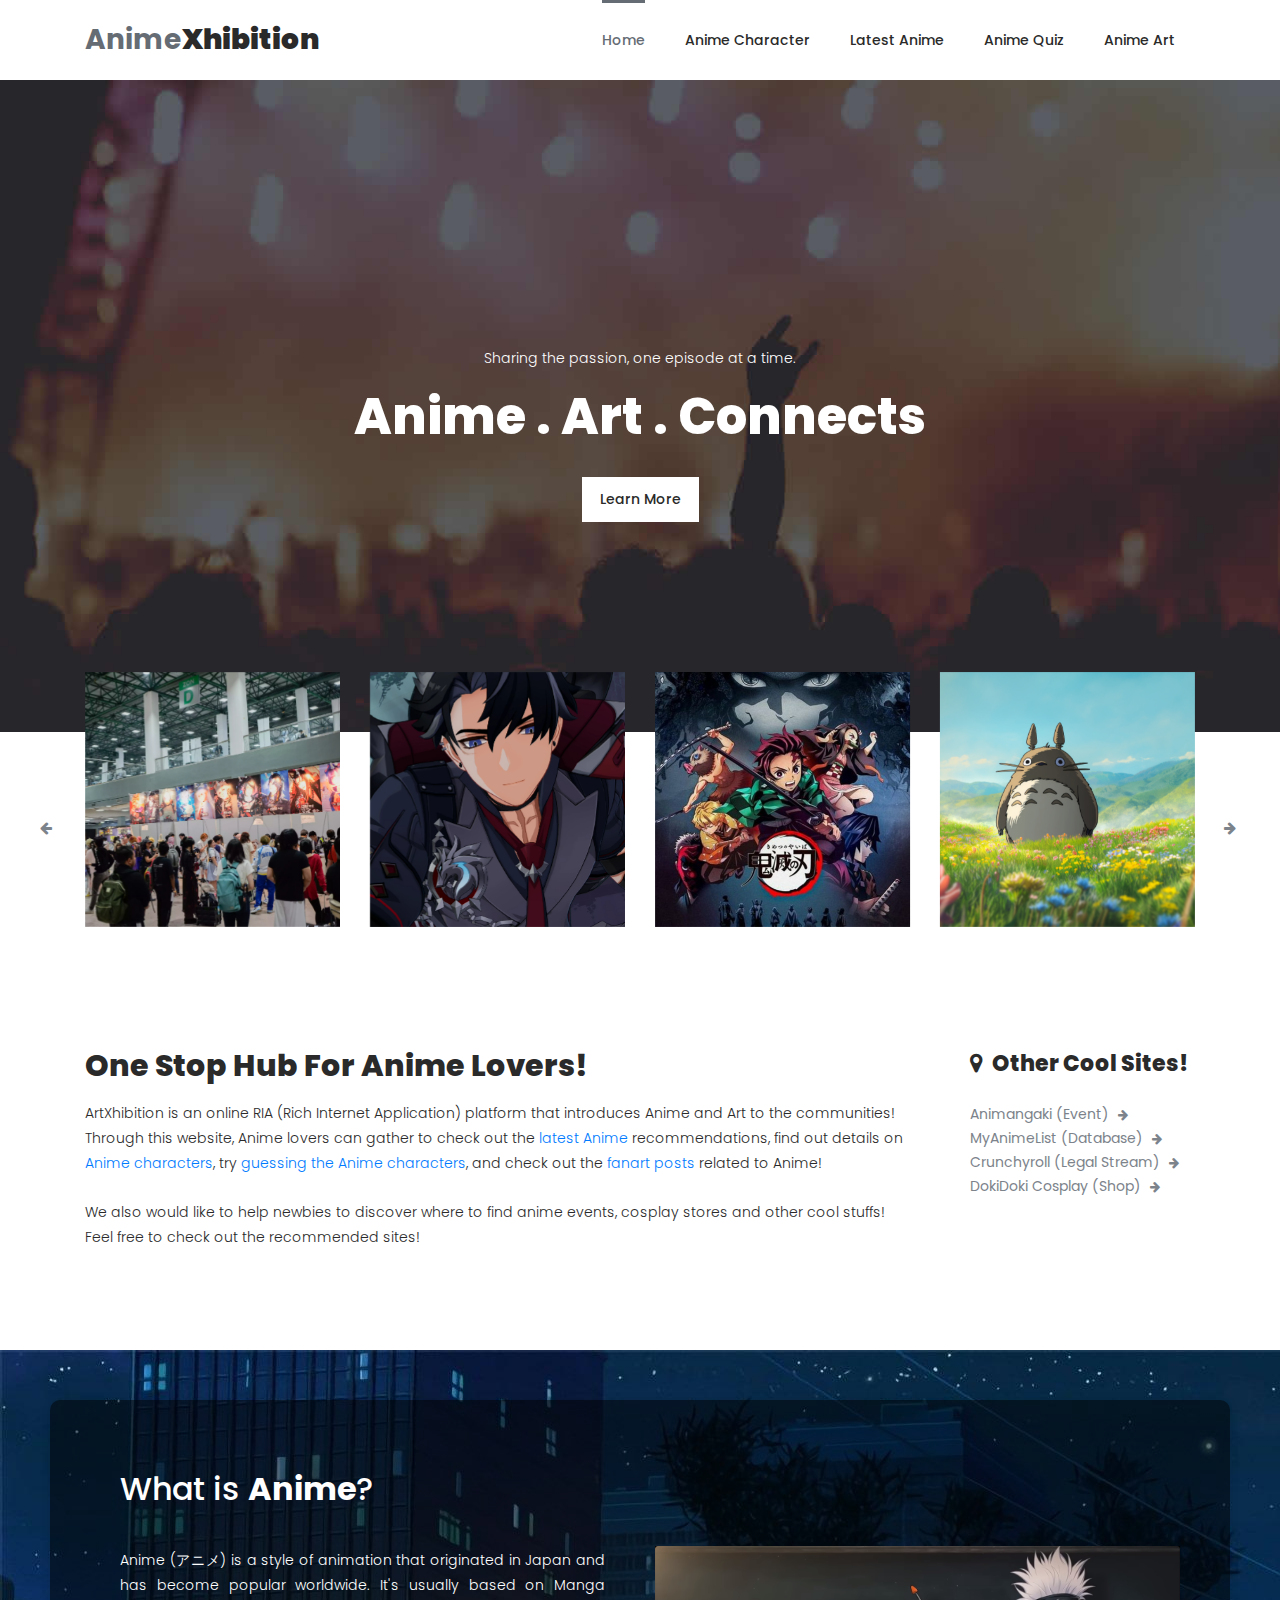
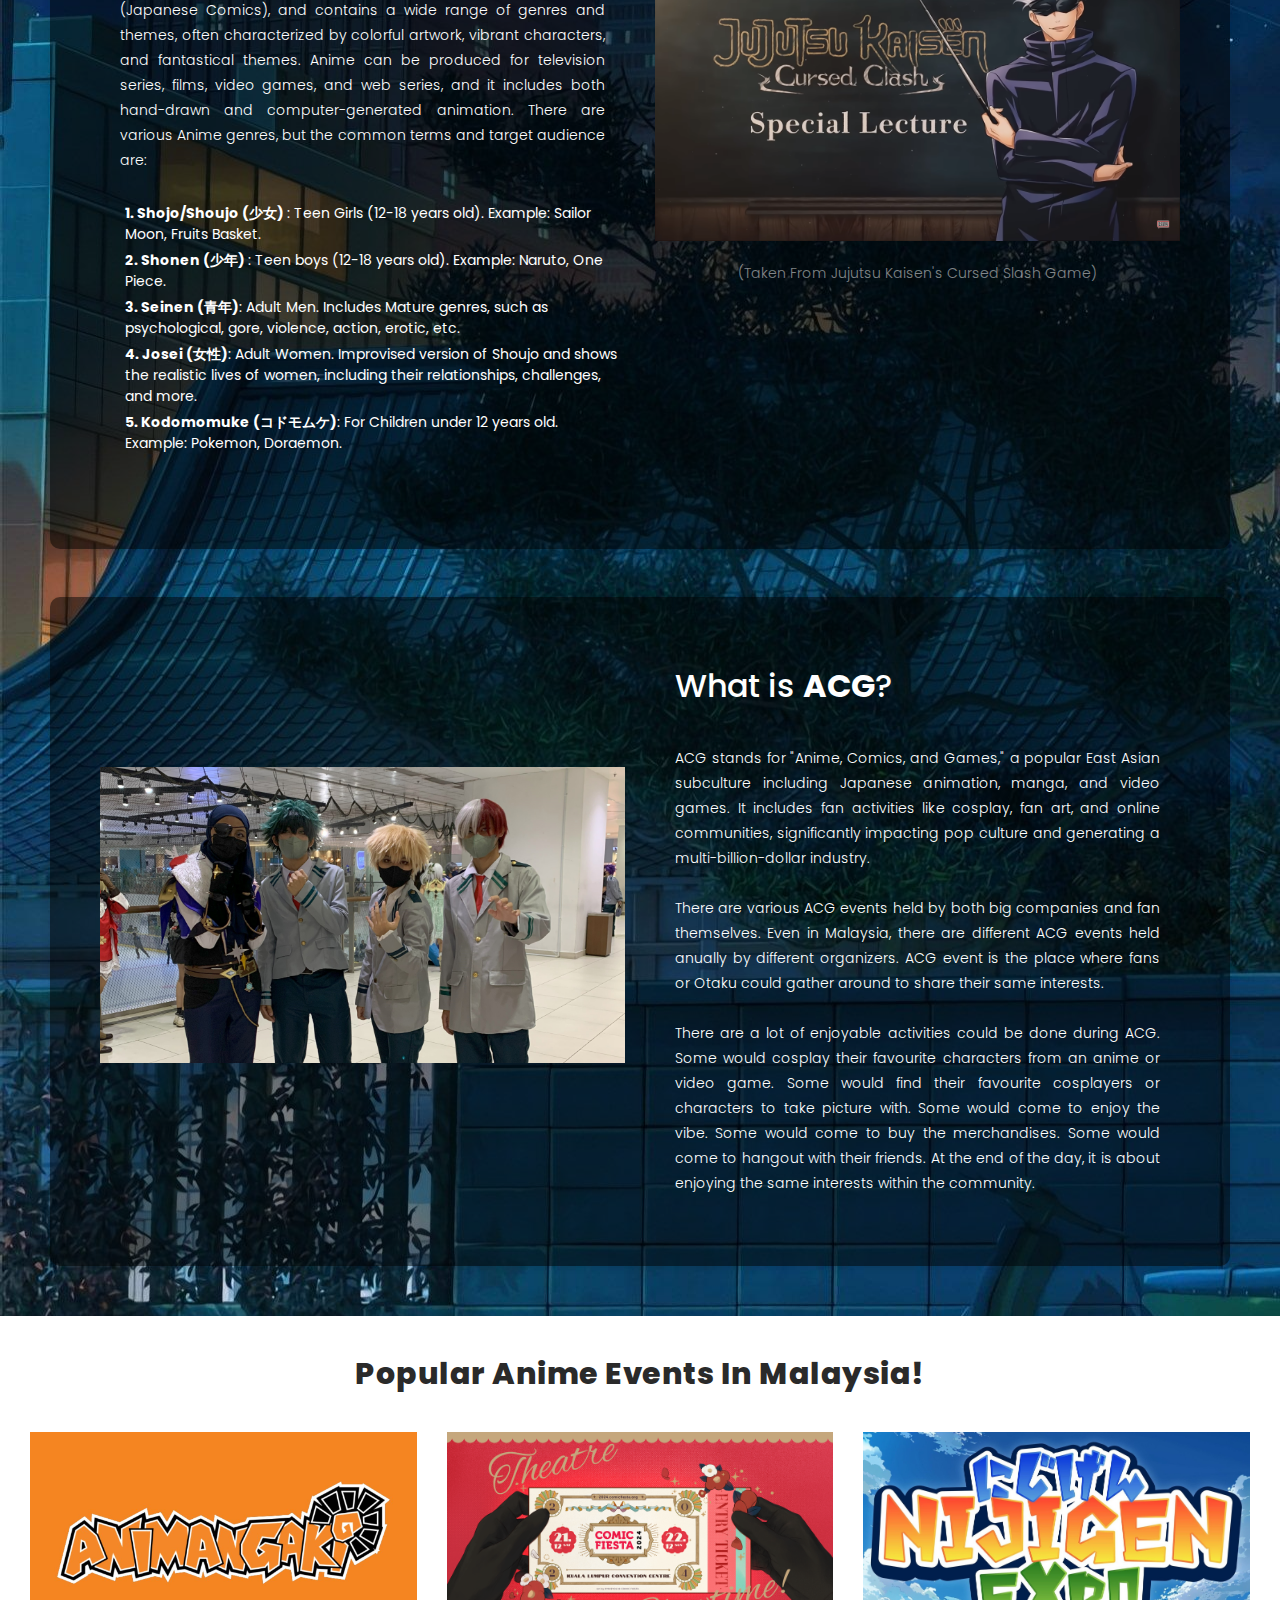
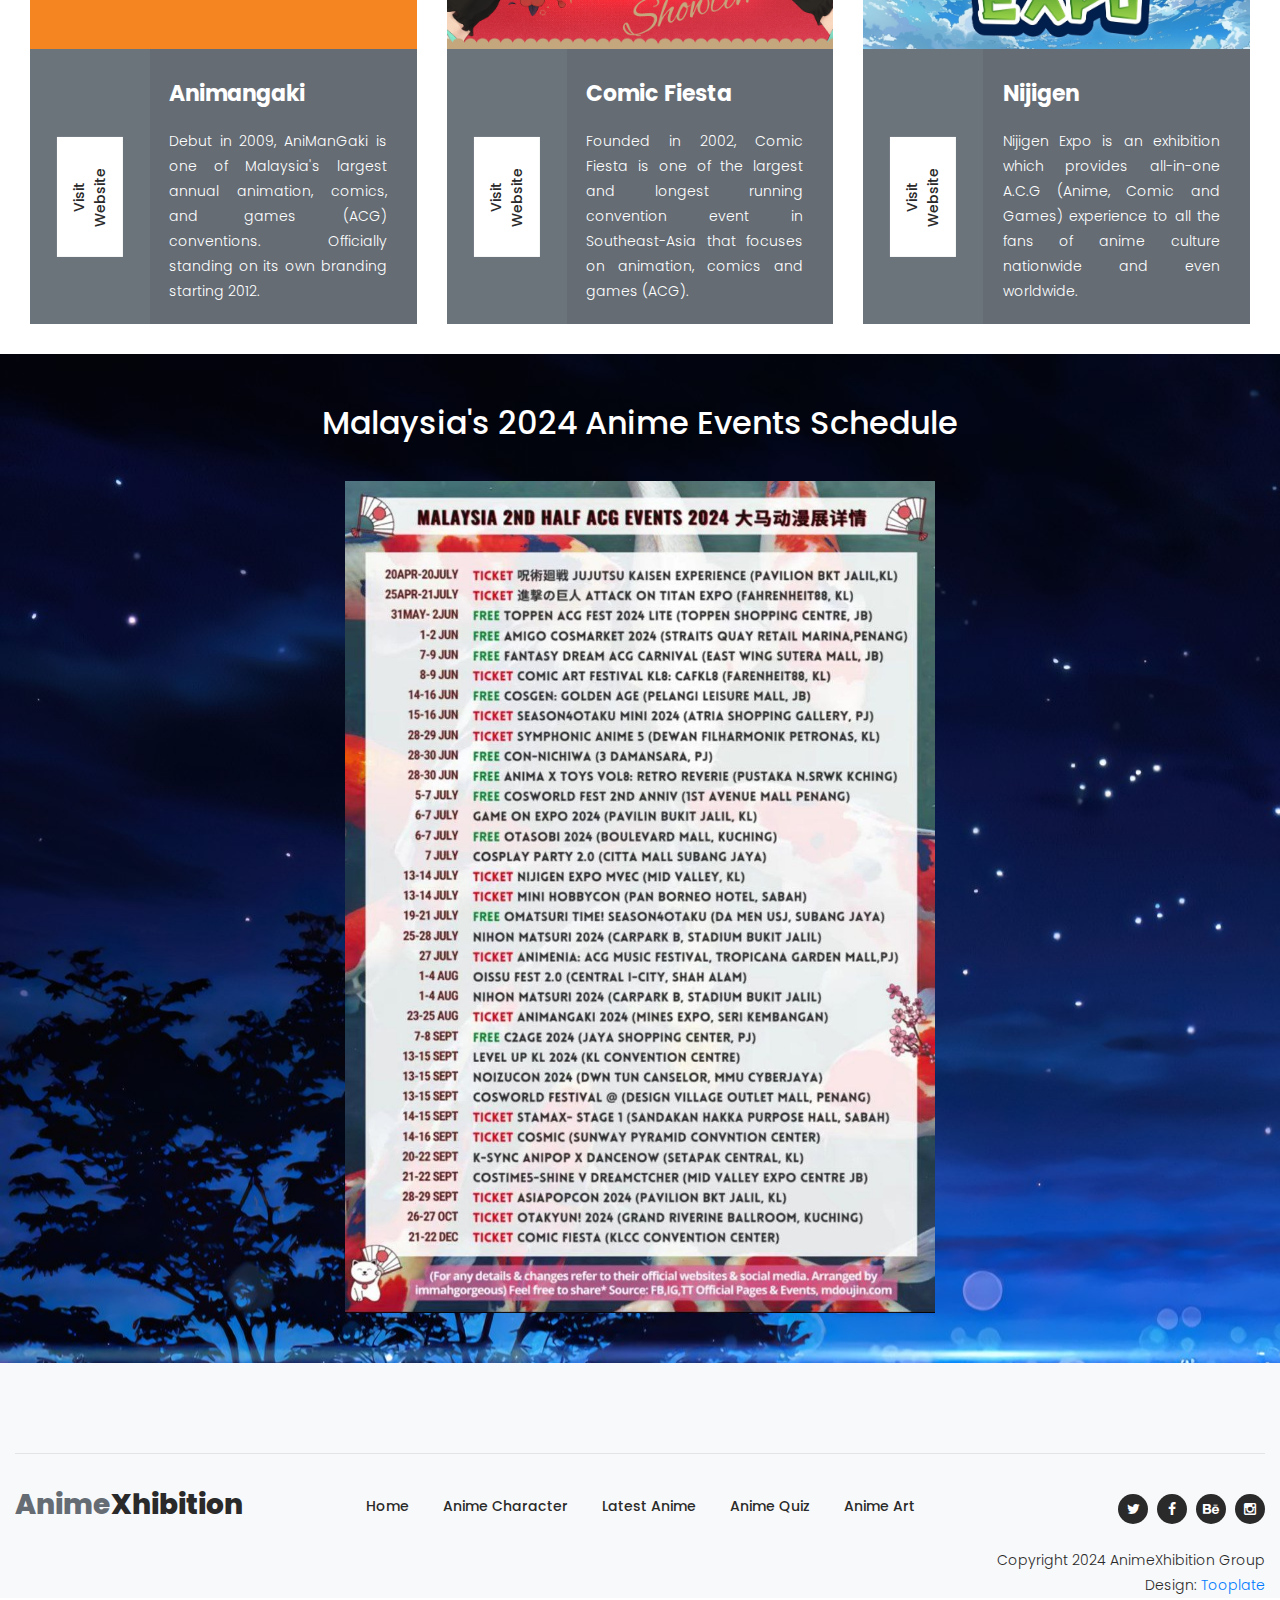
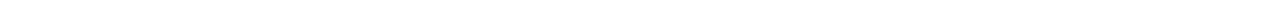
<file: index.html>
<!DOCTYPE html>
<html lang="en">

  <head>

    <meta charset="utf-8">
    <meta name="viewport" content="width=device-width, initial-scale=1, shrink-to-fit=no">
    <meta name="description" content="">
    <meta name="author" content="Tooplate">
    <link href="https://fonts.googleapis.com/css?family=Poppins:100,100i,200,200i,300,300i,400,400i,500,500i,600,600i,700,700i,800,800i,900,900i&display=swap" rel="stylesheet">

    <title>ArtXhibition</title>


    <!-- Additional CSS Files -->
    <link rel="stylesheet" type="text/css" href="assets/css/bootstrap.min.css">

    <link rel="stylesheet" type="text/css" href="assets/css/font-awesome.css">

    <link rel="stylesheet" type="text/css" href="assets/css/owl-carousel.css">

    <link rel="stylesheet" href="assets/css/tooplate-artxibition.css">
<!--

Tooplate 2125 ArtXibition

https://www.tooplate.com/view/2125-artxibition

-->
    <style>
        .aboutContainer {
            padding: 50px;
            background-color: rgba(0, 0, 0, 0.5); /* Black background with 0.5 opacity */
            border-radius: 10px;
            box-shadow: 0 0 10px rgba(0, 0, 0, 0.1); /* Soft shadow */
        }
        .aboutContainer p{
            color: white;
            text-align: justify;
            padding: 20px;
        }
        .aboutContainer h2{
            color: white;
            padding: 20px;
        }
        .aboutContainer ul{
            color:white;
            padding-left: 20px;
            padding-top: 5px;
            font-size: 14px;
        }
        .aboutContainer ul li{
            margin: 5px;
        }
        /* Position the text container */
        .hover-text {
            position: absolute;
            left: 50%;
            bottom: 10%;
            transform: translate(-50%, -50%);
            width: 100%;
            padding: 10px;
            background-color: rgba(0, 0, 0, 0.8);
            color: #fff;
            opacity: 0;
            transition: opacity 0.5s ease;
            text-align: center;
            display: flex;
            align-items: center;
            justify-content: center;
            box-shadow: 0 4px 8px rgba(0, 0, 0, 0.6);
            border-radius: 5px;
        }

        /* Style for the item */
        .item {
            position: relative;
        }

        /* Show the text on hover */
        .item:hover .hover-text {
            opacity: 1;
        }
    </style>
    </head>
    
    <body>
    
    <!-- ***** Preloader Start ***** -->
    <div id="js-preloader" class="js-preloader">
      <div class="preloader-inner">
        <span class="dot"></span>
        <div class="dots">
          <span></span>
          <span></span>
          <span></span>
        </div>
      </div>
    </div>
    <!-- ***** Preloader End ***** -->
    <!-- ***** Header Area Start ***** -->
    <header class="header-area header-sticky">
        <div class="container">
            <div class="row">
                <div class="col-12">
                    <nav class="main-nav">
                        <!-- ***** Logo Start ***** -->
                        <a href="./" class="logo">Anime<em>Xhibition</em></a>
                        <!-- ***** Logo End ***** -->
                        <!-- ***** Menu Start ***** -->
                        <ul class="nav">
                            <li><a href="./" class="active">Home</a></li>
                            <li><a href="animeChar.html">Anime Character</a></li>
                            <li><a href="latest.html">Latest Anime</a></li>
                            <li><a href="animeQuiz.html">Anime Quiz</a></li> 
                            <li><a href="art.html">Anime Art</a></li> 
                        </ul>        
                        <a class='menu-trigger'>
                            <span>Menu</span>
                        </a>
                        <!-- ***** Menu End ***** -->
                    </nav>
                </div>
            </div>
        </div>
    </header>
    <!-- ***** Header Area End ***** -->

    <!-- ***** Main Banner Area Start ***** -->
    <div class="main-banner">
        <div class="container">
            <div class="row">
                <div class="col-lg-12">
                    <div class="main-content">
                        <h6>Sharing the passion, one episode at a time.</h6>
                        <h2>Anime . Art . Connects</h2>
                        <div class="main-white-button">
                            <a href="#aboutAnime">Learn More</a>
                        </div>
                    </div>
                </div>
            </div>
        </div>
    </div>
    <!-- ***** Main Banner Area End ***** -->

    <!-- *** Owl Carousel Items ***-->
    <div class="show-events-carousel">
        <div class="container">
            <div class="row">
                <div class="col-lg-12">
                    <div class="owl-show-events owl-carousel">
                        <div class="item"> <!-- Anime Events -->
                            <a href="#animeEvent"><img src="assets/images/show-event.png" alt=""></a>
                            <div class="hover-text">Anime Events</div>
                        </div>
                        <div class="item"> <!-- Anime Character -->
                            <a href="animeChar.html"><img src="assets/images/show-character.png" alt=""></a> 
                            <div class="hover-text">Find Anime Character</div>
                        </div>
                        <div class="item"> <!-- Latest Anime -->
                            <a href="latest.html"><img src="assets/images/show-anime.jpg" alt=""></a> 
                            <div class="hover-text">Latest Anime</div>
                        </div>
                        <div class="item"> <!-- Anime Quiz -->
                            <a href="animeQuiz.html"><img src="assets/images/show-quiz.png" alt=""></a> 
                            <div class="hover-text">Anime Quiz</div>
                        </div>
                        <div class="item"> <!-- Anime Art -->
                            <a href="art.html"><img src="assets/images/show-fanart.png" alt=""></a> 
                            <div class="hover-text">Anime Art</div>
                        </div>
                    </div>
                </div>
            </div>
        </div>
    </div>

    
    <!-- Site Introduction -->
    <div class="amazing-venues">
        <div class="container">
            <div class="row">
                <div class="col-lg-9">
                    <div class="left-content">
                        <h4>One Stop Hub For Anime Lovers!</h4>
                        <p>
                            ArtXhibition is an online RIA (Rich Internet Application) platform that introduces Anime and Art to the communities!
                            Through this website, Anime lovers can gather to check out the <a href="latest.html">latest Anime</a> recommendations,
                            find out details on <a href="animeChar.html">Anime characters</a>, try <a href="animeQuiz.html">guessing the Anime characters</a>, 
                            and check out the <a href="art.html">fanart posts</a> related to Anime! 
                        </p>
                        <br>
                        <p>We also would like to help newbies to discover where to find anime events, cosplay stores and other cool stuffs! Feel free to check out the recommended sites!</p>
                    </div>
                </div>
                <div class="col-lg-3">
                    <div class="right-content">
                        <h5><i class="fa fa-map-marker"></i> Other Cool Sites!</h5>
                        <div class="text-button"><a href="https://www.animangaki.com/"> Animangaki (Event) <i class="fa fa-arrow-right"></i></a></div> 
                        <div class="text-button"><a href="https://myanimelist.net/"> MyAnimeList (Database) <i class="fa fa-arrow-right"></i></a></div>
                        <div class="text-button"><a href="https://www.crunchyroll.com/"> Crunchyroll (Legal Stream) <i class="fa fa-arrow-right"></i></a></div>
                        <div class="text-button"><a href="https://dokidokicos.com/"> DokiDoki Cosplay (Shop) <i class="fa fa-arrow-right"></i></a></div>
                    </div>
                </div>
            </div>
        </div>
    </div>

    <!-- *** About Anime and ACG ***-->
    <div class="w3-container" style="background-image: url(assets/images/about-city.jpg); width: 100%; padding:50px">
        <div class="aboutContainer" id="aboutAnime">
            <div class="row">
                <div class="col-lg-6">
                    <h2>What is <b>Anime</b>?</h2>
                    <p>
                        Anime (アニメ) is a style of animation that originated in Japan and has become popular worldwide.
                        It's usually based on Manga (Japanese Comics), and contains a wide range of genres and themes, often characterized 
                        by colorful artwork, vibrant characters, and fantastical themes. Anime can be produced for television series, films, video games, and web series, and it 
                        includes both hand-drawn and computer-generated animation. There are various Anime genres, but the common terms and target audience are:
                        <ul>
                            <li><b>1. Shojo/Shoujo (少女) </b>: Teen Girls (12-18 years old). Example: Sailor Moon, Fruits Basket.</li>
                            <li><b>2. Shonen (少年) </b>: Teen boys (12-18 years old). Example: Naruto, One Piece.</li>
                            <li><b>3. Seinen (青年)</b>: Adult Men. Includes Mature genres, such as psychological, gore, violence, action, erotic, etc.</li>
                            <li><b>4. Josei (女性)</b>: Adult Women. Improvised version of Shoujo and shows the realistic lives of women, including their 
                                relationships, challenges, and more. </li>
                            <li><b>5. Kodomomuke (コドモムケ)</b>: For Children under 12 years old. Example: Pokemon, Doraemon.</li>
                        </ul>
                    </p>
                </div>
                <div class="col-lg-6">
                    <br><br><br><br>
                    <img src="assets/images/about-anime.png" width="100%"><br>
                    <p style="color: rgba(255, 255, 255, 0.513); text-align: center;">(Taken From Jujutsu Kaisen's Cursed Slash Game)</p>
                </div>
            </div>
        </div>
        <br>
        <br>
        <div class="aboutContainer">
            <div class="row">
                <div class="col-lg-6"><br><br><br><br><br>
                    <img src="assets/images/about-acg.jpg" width="100%">
                </div>
                <div class="col-lg-6">
                    <h2>What is <b>ACG</b>?</h2>
                    <p>
                       ACG stands for "Anime, Comics, and Games," a popular East Asian subculture including Japanese animation, 
                       manga, and video games. It includes fan activities like cosplay, fan art, and online communities, significantly 
                       impacting pop culture and generating a multi-billion-dollar industry.
                       <br><br>
                       There are various ACG events held by both big companies and fan themselves. Even in Malaysia, there are different ACG
                       events held anually by different organizers. ACG event is the place where fans or Otaku could gather around to share their
                       same interests.
                       <br><br>
                       There are a lot of enjoyable activities could be done during ACG. Some would cosplay their favourite characters from an anime or video game.
                       Some would find their favourite cosplayers or characters to take picture with. Some would come to enjoy the vibe. Some would come to buy the merchandises.
                       Some would come to hangout with their friends. At the end of the day, it is about enjoying the same interests within the community.
                    </p>
                </div>
            </div>
        </div>
    </div>

    <!-- *** Malaysia's Anime Events ***-->
    <div class="animeEvent" id="animeEvent">
        <div class="container-fluid">
            <div class="row">
                <div class="col-lg-12">
                    <div class="section-heading">
                        <h2>Popular Anime Events in Malaysia!</h2>
                    </div>
                </div>
                <!-- *** ANIMANGAKI ***-->
                <div class="col-lg-4">
                    <div class="venue-item">
                        <div class="thumb">
                            <img src="assets/images/event-Animangaki.jpg" alt="">
                        </div>
                        <div class="down-content">
                            <div class="left-content">
                                <div class="main-white-button">
                                    <a href="https://www.animangaki.com/">Visit Website</a>
                                </div>
                            </div>
                            <div class="right-content">
                                <h4>Animangaki</h4>
                                <p style="text-align: justify;">
                                    Debut in 2009, AniManGaki is one of Malaysia's largest annual animation, comics,
                                    and games (ACG) conventions. Officially standing on its own branding starting 2012.
                                </p>
                            </div> 
                        </div>
                    </div>
                </div>
                <!-- *** COMIC FIESTA ***-->
                <div class="col-lg-4">
                    <div class="venue-item">
                        <div class="thumb">
                            <img src="assets/images/event-ComicFiesta.jpg" alt="Comic Fiesta">
                        </div>
                        <div class="down-content">
                            <div class="left-content">
                                <div class="main-white-button">
                                    <a href="https://comicfiesta.org/">Visit Website</a>
                                </div>
                            </div>
                            <div class="right-content">
                                <h4>Comic Fiesta</h4>
                                <p style="text-align: justify;">
                                   Founded in 2002, Comic Fiesta is one of the largest and longest running convention
                                   event in Southeast-Asia that focuses on animation, comics and games (ACG). 
                                </p>
                            </div> 
                        </div>
                    </div>
                </div>
                <!-- *** NIJIGEN ***-->
                <div class="col-lg-4">
                    <div class="venue-item">
                        <div class="thumb">
                            <img src="assets/images/event-Nijigen.jpg" alt="Nijigen Expo">
                        </div>
                        <div class="down-content">
                            <div class="left-content">
                                <div class="main-white-button">
                                    <a href="https://nijigenexpo.com/">Visit Website</a>
                                </div>
                            </div>
                            <div class="right-content">
                                <h4>Nijigen</h4>
                                <p style="text-align: justify;">
                                    Nijigen Expo is an exhibition which provides all-in-one A.C.G (Anime, Comic and Games) experience to all the 
                                    fans of anime culture nationwide and even worldwide.
                                </p>
                            </div> 
                        </div>
                    </div>
                </div>
            </div>
        </div>
    </div>

    <!-- *** Malaysia's Anime Events Schedule ***-->
    <div class="w3-container" style="background-image: url(assets/images/city.jpg); width: 100%; padding:50px">
        <h2 style="color: white; text-align: center;">Malaysia's 2024 Anime Events Schedule
        <br><br>
        <img src="assets/images/anime-schedule.jpg" style="width:50%; text-align: center;">
        </h2>
    </div>
  <!-- *** Footer *** -->
  <footer style="background-color: #f8f9fa;">
    <div class="container-fluid"> 
      <div class="row">
            <div class="col-lg-12">
                <div class="sub-footer">
                    <div class="row">
                        <div class="col-lg-3">
                            <div class="logo"><span>Anime<em>Xhibition</em></span></div>
                        </div>
                        <div class="col-lg-6">
                            <div class="menu">
                                <ul>
                                    <li><a href="./" class="active">Home</a></li>
                                    <li><a href="animeChar.html">Anime Character</a></li>
                                    <li><a href="latest.html">Latest Anime</a></li>
                                    <li><a href="animeQuiz.html">Anime Quiz</a></li> 
                                    <li><a href="art.html">Anime Art</a></li> 
                                </ul>
                            </div>
                        </div>
                        <div class="col-lg-3">
                            <div class="social-links">
                                <ul>
                                    <li><a href="#"><i class="fa fa-twitter"></i></a></li>
                                    <li><a href="#"><i class="fa fa-facebook"></i></a></li>
                                    <li><a href="#"><i class="fa fa-behance"></i></a></li>
                                    <li><a href="#"><i class="fa fa-instagram"></i></a></li>
                                </ul>
                            </div>
                            <br>
                            <p class="copyright">Copyright 2024 AnimeXhibition Group 
                                <br>Design: <a rel="nofollow" href="https://www.tooplate.com" target="_parent">Tooplate</a></p>
                        </div>
                    </div>
                </div>
            </div>
        </div>
    </div>
  </footer>

    <!-- jQuery -->
    <script src="assets/js/jquery-2.1.0.min.js"></script>

    <!-- Bootstrap -->
    <script src="assets/js/popper.js"></script>
    <script src="assets/js/bootstrap.min.js"></script>

    <!-- Plugins -->
    <script src="assets/js/scrollreveal.min.js"></script>
    <script src="assets/js/waypoints.min.js"></script>
    <script src="assets/js/jquery.counterup.min.js"></script>
    <script src="assets/js/imgfix.min.js"></script> 
    <script src="assets/js/mixitup.js"></script> 
    <script src="assets/js/accordions.js"></script>
    <script src="assets/js/owl-carousel.js"></script>
    
    <!-- Global Init -->
    <script src="assets/js/custom.js"></script>
    
    <script>
    document.addEventListener('DOMContentLoaded', function() {
        const anchors = document.querySelectorAll('a[href^="#"]');
      
        anchors.forEach(anchor => {
          anchor.addEventListener('click', function (event) {
            event.preventDefault();
            const target = document.querySelector(this.getAttribute('href'));
            if (target) {
              window.scrollTo({
                top: target.offsetTop,
                behavior: 'smooth'
              });
            }
          });
        });
      });
    </script>
  </body>
</html>
</file>
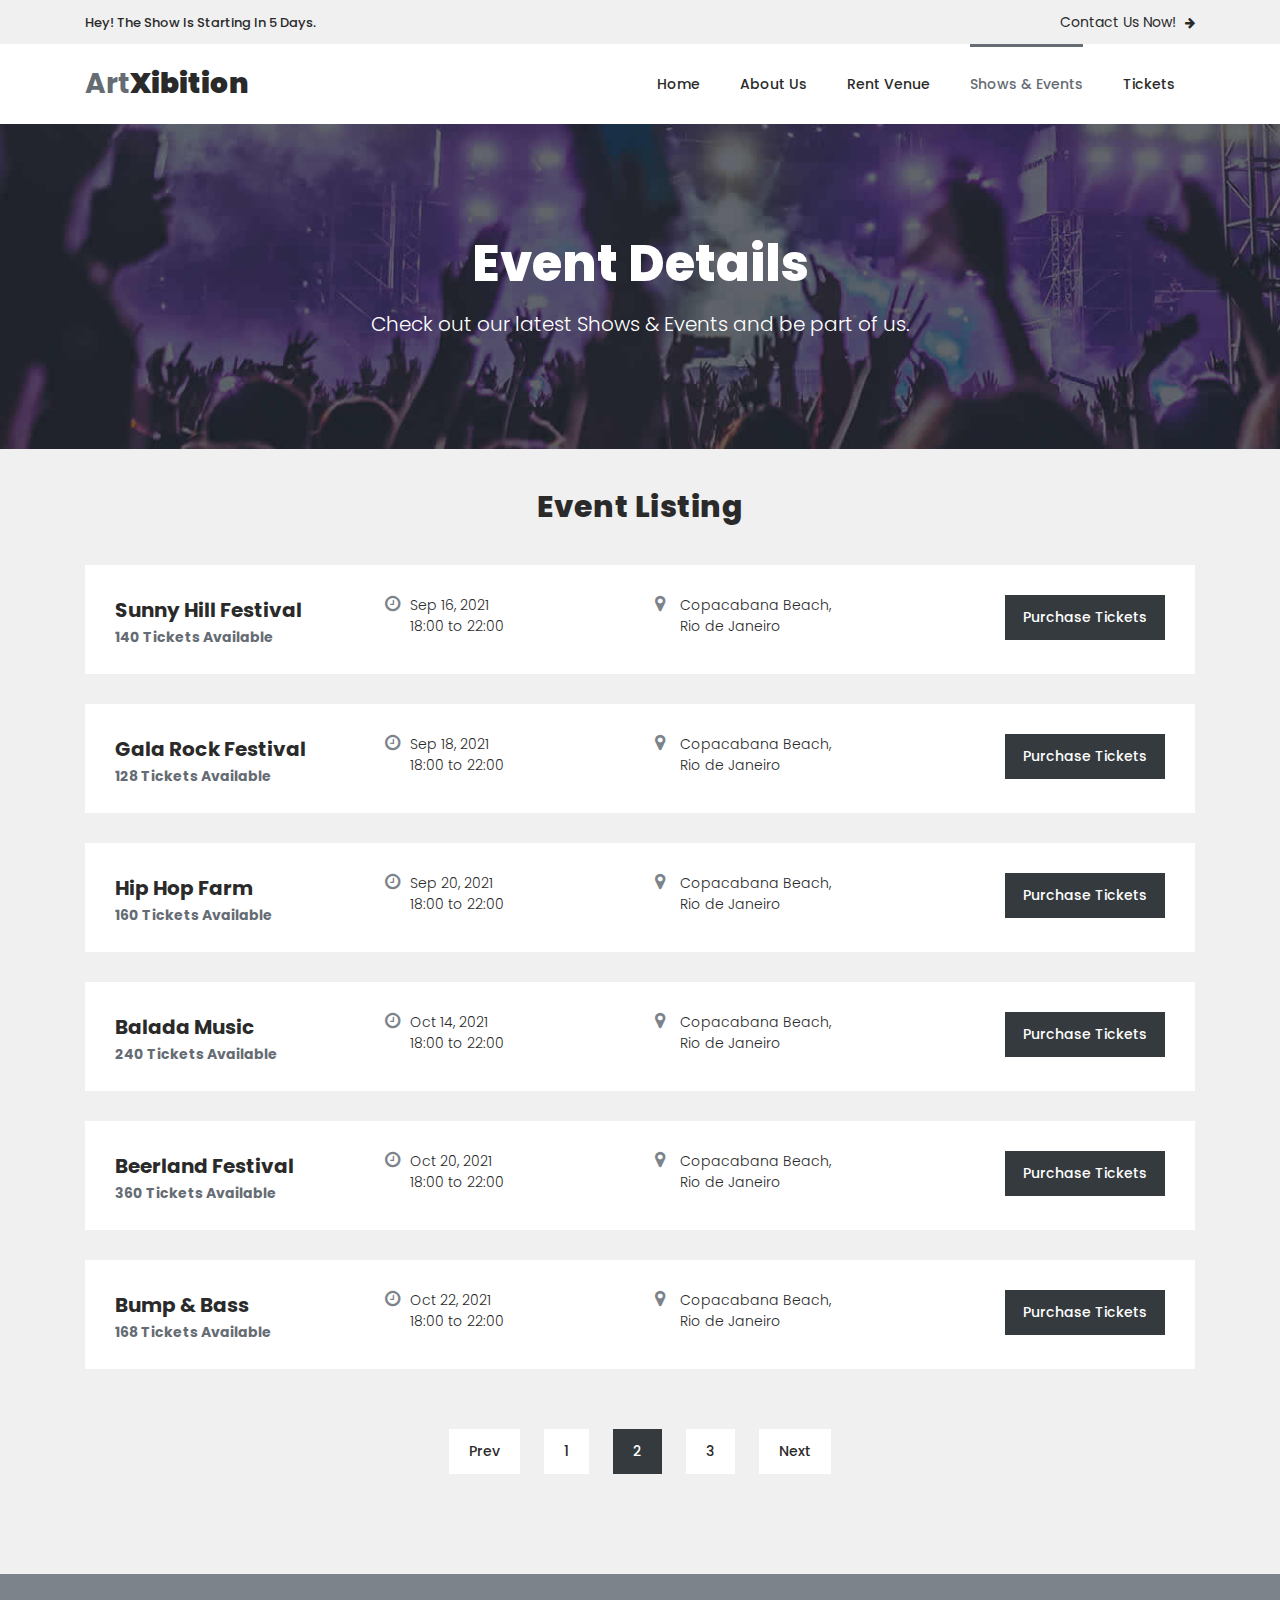
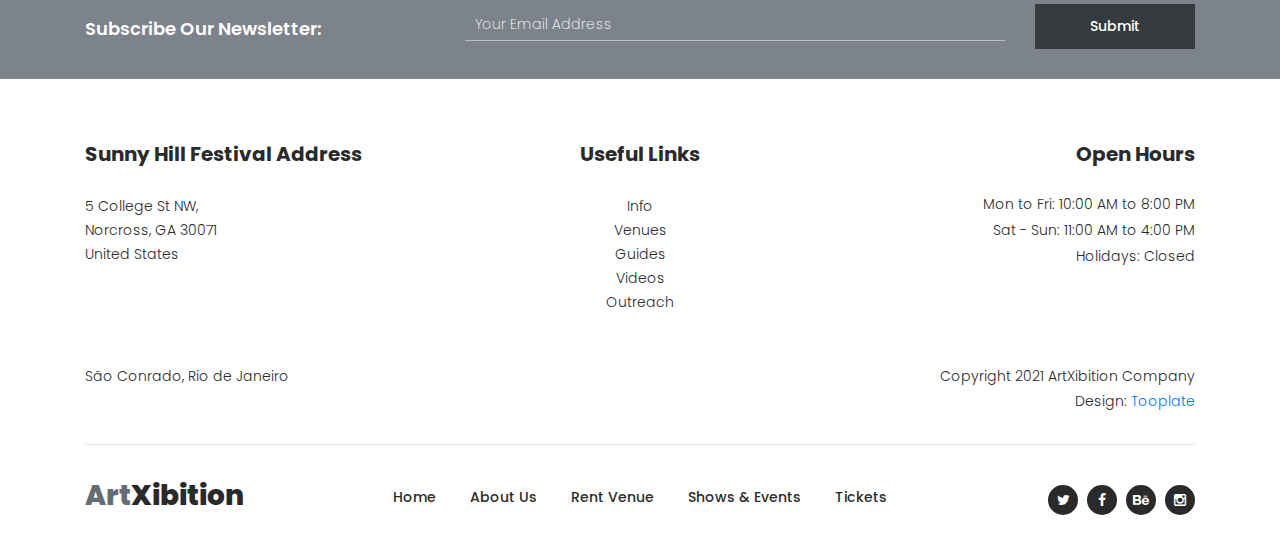
<file: event-details.html>
<!DOCTYPE html>
<html lang="en">

  <head>

    <meta charset="utf-8">
    <meta name="viewport" content="width=device-width, initial-scale=1, shrink-to-fit=no">
    <meta name="description" content="">
    <meta name="author" content="Tooplate">
    <link href="https://fonts.googleapis.com/css?family=Poppins:100,100i,200,200i,300,300i,400,400i,500,500i,600,600i,700,700i,800,800i,900,900i&display=swap" rel="stylesheet">

    <title>ArtXibition Template - Event Detail Page</title>


    <!-- Additional CSS Files -->
    <link rel="stylesheet" type="text/css" href="assets/css/bootstrap.min.css">

    <link rel="stylesheet" type="text/css" href="assets/css/font-awesome.css">

    <link rel="stylesheet" type="text/css" href="assets/css/owl-carousel.css">

    <link rel="stylesheet" href="assets/css/tooplate-artxibition.css">
<!--

Tooplate 2125 ArtXibition

https://www.tooplate.com/view/2125-artxibition

-->
    </head>
    
    <body>
    
    <!-- ***** Preloader Start ***** -->
    <div id="js-preloader" class="js-preloader">
      <div class="preloader-inner">
        <span class="dot"></span>
        <div class="dots">
          <span></span>
          <span></span>
          <span></span>
        </div>
      </div>
    </div>
    <!-- ***** Preloader End ***** -->
    
    <!-- ***** Pre HEader ***** -->
    <div class="pre-header">
        <div class="container">
            <div class="row">
                <div class="col-lg-6 col-sm-6">
                    <span>Hey! The Show Is Starting In 5 Days.</span>
                </div>
                <div class="col-lg-6 col-sm-6">
                    <div class="text-button">
                        <a href="rent-venue.html">Contact Us Now! <i class="fa fa-arrow-right"></i></a>
                    </div>
                </div>
            </div>
        </div>
    </div>

    <!-- ***** Header Area Start ***** -->
    <header class="header-area header-sticky">
        <div class="container">
            <div class="row">
                <div class="col-12">
                    <nav class="main-nav">
                        <!-- ***** Logo Start ***** -->
                        <a href="index.html" class="logo">Art<em>Xibition</em></a>
                        <!-- ***** Logo End ***** -->
                        <!-- ***** Menu Start ***** -->
                        <ul class="nav">
                            <li><a href="index.html">Home</a></li>
                            <li><a href="about.html">About Us</a></li>
                            <li><a href="rent-venue.html">Rent Venue</a></li>
                            <li><a href="shows-events.html" class="active">Shows & Events</a></li> 
                            <li><a href="tickets.html">Tickets</a></li> 
                        </ul>        
                        <a class='menu-trigger'>
                            <span>Menu</span>
                        </a>
                        <!-- ***** Menu End ***** -->
                    </nav>
                </div>
            </div>
        </div>
    </header>
    <!-- ***** Header Area End ***** -->

    <!-- ***** About Us Page ***** -->
    <div class="page-heading-rent-venue">
        <div class="container">
            <div class="row">
                <div class="col-lg-12">
                    <h2>Event Details</h2>
                    <span>Check out our latest Shows & Events and be part of us.</span>
                </div>
            </div>
        </div>
    </div>

    <div class="shows-events-schedule">
        <div class="container">
            <div class="row">
                <div class="col-lg-12">
                    <div class="section-heading">
                        <h2>Event Listing</h2>
                    </div>
                </div>
                <div class="col-lg-12">
                    <ul>
                        <li>
                            <div class="row">
                                <div class="col-lg-3">
                                    <div class="title">
                                        <h4>Sunny Hill Festival</h4>
                                        <span>140 Tickets Available</span>
                                    </div>
                                </div>
                                <div class="col-lg-3">
                                    <div class="time"><span><i class="fa fa-clock-o"></i> Sep 16, 2021<br>18:00 to 22:00</span></div>
                                </div>
                                <div class="col-lg-3">
                                    <div class="place"><span><i class="fa fa-map-marker"></i>Copacabana Beach, <br>Rio de Janeiro</span></div>
                                </div>
                                <div class="col-lg-3">
                                    <div class="main-dark-button">
                                        <a href="ticket-details.html">Purchase Tickets</a>
                                    </div>
                                </div>
                            </div>
                        </li>
                        <li>
                            <div class="row">
                                <div class="col-lg-3">
                                    <div class="title">
                                        <h4>Gala Rock Festival</h4>
                                        <span>128 Tickets Available</span>
                                    </div>
                                </div>
                                <div class="col-lg-3">
                                    <div class="time"><span><i class="fa fa-clock-o"></i> Sep 18, 2021<br>18:00 to 22:00</span></div>
                                </div>
                                <div class="col-lg-3">
                                    <div class="place"><span><i class="fa fa-map-marker"></i>Copacabana Beach, <br>Rio de Janeiro</span></div>
                                </div>
                                <div class="col-lg-3">
                                    <div class="main-dark-button">
                                        <a href="ticket-details.html">Purchase Tickets</a>
                                    </div>
                                </div>
                            </div>
                        </li>
                        <li>
                            <div class="row">
                                <div class="col-lg-3">
                                    <div class="title">
                                        <h4>Hip Hop Farm</h4>
                                        <span>160 Tickets Available</span>
                                    </div>
                                </div>
                                <div class="col-lg-3">
                                    <div class="time"><span><i class="fa fa-clock-o"></i> Sep 20, 2021<br>18:00 to 22:00</span></div>
                                </div>
                                <div class="col-lg-3">
                                    <div class="place"><span><i class="fa fa-map-marker"></i>Copacabana Beach, <br>Rio de Janeiro</span></div>
                                </div>
                                <div class="col-lg-3">
                                    <div class="main-dark-button">
                                        <a href="ticket-details.html">Purchase Tickets</a>
                                    </div>
                                </div>
                            </div>
                        </li>
                        <li>
                            <div class="row">
                                <div class="col-lg-3">
                                    <div class="title">
                                        <h4>Balada Music</h4>
                                        <span>240 Tickets Available</span>
                                    </div>
                                </div>
                                <div class="col-lg-3">
                                    <div class="time"><span><i class="fa fa-clock-o"></i> Oct 14, 2021<br>18:00 to 22:00</span></div>
                                </div>
                                <div class="col-lg-3">
                                    <div class="place"><span><i class="fa fa-map-marker"></i>Copacabana Beach, <br>Rio de Janeiro</span></div>
                                </div>
                                <div class="col-lg-3">
                                    <div class="main-dark-button">
                                        <a href="ticket-details.html">Purchase Tickets</a>
                                    </div>
                                </div>
                            </div>
                        </li>
                        <li>
                            <div class="row">
                                <div class="col-lg-3">
                                    <div class="title">
                                        <h4>Beerland Festival</h4>
                                        <span>360 Tickets Available</span>
                                    </div>
                                </div>
                                <div class="col-lg-3">
                                    <div class="time"><span><i class="fa fa-clock-o"></i> Oct 20, 2021<br>18:00 to 22:00</span></div>
                                </div>
                                <div class="col-lg-3">
                                    <div class="place"><span><i class="fa fa-map-marker"></i>Copacabana Beach, <br>Rio de Janeiro</span></div>
                                </div>
                                <div class="col-lg-3">
                                    <div class="main-dark-button">
                                        <a href="ticket-details.html">Purchase Tickets</a>
                                    </div>
                                </div>
                            </div>
                        </li>
                        <li>
                            <div class="row">
                                <div class="col-lg-3">
                                    <div class="title">
                                        <h4>Bump & Bass</h4>
                                        <span>168 Tickets Available</span>
                                    </div>
                                </div>
                                <div class="col-lg-3">
                                    <div class="time"><span><i class="fa fa-clock-o"></i> Oct 22, 2021<br>18:00 to 22:00</span></div>
                                </div>
                                <div class="col-lg-3">
                                    <div class="place"><span><i class="fa fa-map-marker"></i>Copacabana Beach, <br>Rio de Janeiro</span></div>
                                </div>
                                <div class="col-lg-3">
                                    <div class="main-dark-button">
                                        <a href="ticket-details.html">Purchase Tickets</a>
                                    </div>
                                </div>
                            </div>
                        </li>
                    </ul>
                </div>
                <div class="col-lg-12">
                    <div class="pagination">
                        <ul>
                            <li><a href="#">Prev</a></li>
                            <li><a href="#">1</a></li>
                            <li class="active"><a href="#">2</a></li>
                            <li><a href="#">3</a></li>
                            <li><a href="#">Next</a></li>
                        </ul>
                    </div>
                </div>
            </div>
        </div>
    </div>

    <!-- *** Subscribe *** -->
    <div class="subscribe">
        <div class="container">
            <div class="row">
                <div class="col-lg-4">
                    <h4>Subscribe Our Newsletter:</h4>
                </div>
                <div class="col-lg-8">
                    <form id="subscribe" action="" method="get">
                        <div class="row">
                          <div class="col-lg-9">
                            <fieldset>
                              <input name="email" type="text" id="email" pattern="[^ @]*@[^ @]*" placeholder="Your Email Address" required="">
                            </fieldset>
                          </div>
                          <div class="col-lg-3">
                            <fieldset>
                              <button type="submit" id="form-submit" class="main-dark-button">Submit</button>
                            </fieldset>
                          </div>
                        </div>
                    </form>
                </div>
            </div>
        </div>
    </div>

    <!-- *** Footer *** -->
    <footer>
        <div class="container">
            <div class="row">
                <div class="col-lg-4">
                    <div class="address">
                        <h4>Sunny Hill Festival Address</h4>
                        <span>5 College St NW, <br>Norcross, GA 30071<br>United States</span>
                    </div>
                </div>
                <div class="col-lg-4">
                    <div class="links">
                        <h4>Useful Links</h4>
                        <ul>
                            <li><a href="#">Info</a></li>
                            <li><a href="#">Venues</a></li>
                            <li><a href="#">Guides</a></li>
                            <li><a href="#">Videos</a></li>
                            <li><a href="#">Outreach</a></li>
                        </ul>
                    </div>
                </div>
                <div class="col-lg-4">
                    <div class="hours">
                        <h4>Open Hours</h4>
                        <ul>
                            <li>Mon to Fri: 10:00 AM to 8:00 PM</li>
                            <li>Sat - Sun: 11:00 AM to 4:00 PM</li>
                            <li>Holidays: Closed</li>
                        </ul>
                    </div>
                </div>
                <div class="col-lg-12">
                    <div class="under-footer">
                        <div class="row">
                            <div class="col-lg-6">
                                <p>São Conrado, Rio de Janeiro</p>
                            </div>
                            <div class="col-lg-6">
                                <p class="copyright">Copyright 2021 ArtXibition Company 
                    
                    			<br>Design: <a rel="nofollow" href="https://www.tooplate.com" target="_parent">Tooplate</a></p>
                            </div>
                        </div>
                    </div>
                </div>
                <div class="col-lg-12">
                    <div class="sub-footer">
                        <div class="row">
                            <div class="col-lg-3">
                                <div class="logo"><span>Art<em>Xibition</em></span></div>
                            </div>
                            <div class="col-lg-6">
                                <div class="menu">
                                    <ul>
                                        <li><a href="index.html" class="active">Home</a></li>
                                        <li><a href="about.html">About Us</a></li>
                                        <li><a href="rent-venue.html">Rent Venue</a></li>
                                        <li><a href="shows-events.html">Shows & Events</a></li> 
                                        <li><a href="tickets.html">Tickets</a></li> 
                                    </ul>
                                </div>
                            </div>
                            <div class="col-lg-3">
                                <div class="social-links">
                                    <ul>
                                        <li><a href="#"><i class="fa fa-twitter"></i></a></li>
                                        <li><a href="#"><i class="fa fa-facebook"></i></a></li>
                                        <li><a href="#"><i class="fa fa-behance"></i></a></li>
                                        <li><a href="#"><i class="fa fa-instagram"></i></a></li>
                                    </ul>
                                </div>
                            </div>
                        </div>
                    </div>
                </div>
            </div>
        </div>
    </footer>
    
    

    <!-- jQuery -->
    <script src="assets/js/jquery-2.1.0.min.js"></script>

    <!-- Bootstrap -->
    <script src="assets/js/popper.js"></script>
    <script src="assets/js/bootstrap.min.js"></script>

    <!-- Plugins -->
    <script src="assets/js/scrollreveal.min.js"></script>
    <script src="assets/js/waypoints.min.js"></script>
    <script src="assets/js/jquery.counterup.min.js"></script>
    <script src="assets/js/imgfix.min.js"></script> 
    <script src="assets/js/mixitup.js"></script> 
    <script src="assets/js/accordions.js"></script>
    <script src="assets/js/owl-carousel.js"></script>
    
    <!-- Global Init -->
    <script src="assets/js/custom.js"></script>

  </body>

</html>
</file>
<file: assets/css/owl-carousel.css>
/**
 * Owl Carousel v2.3.4
 * Copyright 2013-2018 David Deutsch
 * Licensed under: SEE LICENSE IN https://github.com/OwlCarousel2/OwlCarousel2/blob/master/LICENSE
 */
/*
 *  Owl Carousel - Core
 */
 .owl-carousel {
    display: none;
    width: 100%;
    -webkit-tap-highlight-color: transparent;
    /* position relative and z-index fix webkit rendering fonts issue */
    position: relative;
    z-index: 1; }
    .owl-carousel .owl-stage {
      position: relative;
      -ms-touch-action: pan-Y;
      touch-action: manipulation;
      -moz-backface-visibility: hidden;
      /* fix firefox animation glitch */ }
    .owl-carousel .owl-stage:after {
      content: ".";
      display: block;
      clear: both;
      visibility: hidden;
      line-height: 0;
      height: 0; }
    .owl-carousel .owl-stage-outer {
      position: relative;
      overflow: hidden;
      /* fix for flashing background */
      -webkit-transform: translate3d(0px, 0px, 0px); }
    .owl-carousel .owl-wrapper,
    .owl-carousel .owl-item {
      -webkit-backface-visibility: hidden;
      -moz-backface-visibility: hidden;
      -ms-backface-visibility: hidden;
      -webkit-transform: translate3d(0, 0, 0);
      -moz-transform: translate3d(0, 0, 0);
      -ms-transform: translate3d(0, 0, 0); }
    .owl-carousel .owl-item {
      position: relative;
      min-height: 1px;
      float: left;
      -webkit-backface-visibility: hidden;
      -webkit-tap-highlight-color: transparent;
      -webkit-touch-callout: none; }
    .owl-carousel .owl-item img {
      display: block;
      width: 100%; }
    .owl-carousel .owl-nav.disabled,
    .owl-carousel .owl-dots.disabled {
      display: none; }
    .owl-carousel .owl-nav .owl-prev,
    .owl-carousel .owl-nav .owl-next,
    .owl-carousel .owl-dot {
      cursor: pointer;
      -webkit-user-select: none;
      -khtml-user-select: none;
      -moz-user-select: none;
      -ms-user-select: none;
      user-select: none; }
    .owl-carousel .owl-nav button.owl-prev,
    .owl-carousel .owl-nav button.owl-next,
    .owl-carousel button.owl-dot {
      background: none;
      color: inherit;
      border: none;
      padding: 0 !important;
      font: inherit; }
    .owl-carousel.owl-loaded {
      display: block; }
    .owl-carousel.owl-loading {
      opacity: 0;
      display: block; }
    .owl-carousel.owl-hidden {
      opacity: 0; }
    .owl-carousel.owl-refresh .owl-item {
      visibility: hidden; }
    .owl-carousel.owl-drag .owl-item {
      -ms-touch-action: pan-y;
          touch-action: pan-y;
      -webkit-user-select: none;
      -moz-user-select: none;
      -ms-user-select: none;
      user-select: none; }
    .owl-carousel.owl-grab {
      cursor: move;
      cursor: grab; }
    .owl-carousel.owl-rtl {
      direction: rtl; }
    .owl-carousel.owl-rtl .owl-item {
      float: right; }
  
  /* No Js */
  .no-js .owl-carousel {
    display: block; }
  
  /*
   *  Owl Carousel - Animate Plugin
   */
  .owl-carousel .animated {
    animation-duration: 1000ms;
    animation-fill-mode: both; }
  
  .owl-carousel .owl-animated-in {
    z-index: 0; }
  
  .owl-carousel .owl-animated-out {
    z-index: 1; }
  
  .owl-carousel .fadeOut {
    animation-name: fadeOut; }
  
  @keyframes fadeOut {
    0% {
      opacity: 1; }
    100% {
      opacity: 0; } }
  
  /*
   * 	Owl Carousel - Auto Height Plugin
   */
  .owl-height {
    transition: height 500ms ease-in-out; }
  
  /*
   * 	Owl Carousel - Lazy Load Plugin
   */
  .owl-carousel .owl-item {
    /**
              This is introduced due to a bug in IE11 where lazy loading combined with autoheight plugin causes a wrong
              calculation of the height of the owl-item that breaks page layouts
           */ }
    .owl-carousel .owl-item .owl-lazy {
      opacity: 0;
      transition: opacity 400ms ease; }
    .owl-carousel .owl-item .owl-lazy[src^=""], .owl-carousel .owl-item .owl-lazy:not([src]) {
      max-height: 0; }
    .owl-carousel .owl-item img.owl-lazy {
      transform-style: preserve-3d; }
  
  /*
   * 	Owl Carousel - Video Plugin
   */
  .owl-carousel .owl-video-wrapper {
    position: relative;
    height: 100%;
    background: #000; }
  
  .owl-carousel .owl-video-play-icon {
    position: absolute;
    height: 80px;
    width: 80px;
    left: 50%;
    top: 50%;
    margin-left: -40px;
    margin-top: -40px;
    background: url("owl.video.play.png") no-repeat;
    cursor: pointer;
    z-index: 1;
    -webkit-backface-visibility: hidden;
    transition: transform 100ms ease; }
  
  .owl-carousel .owl-video-play-icon:hover {
    -ms-transform: scale(1.3, 1.3);
        transform: scale(1.3, 1.3); }
  
  .owl-carousel .owl-video-playing .owl-video-tn,
  .owl-carousel .owl-video-playing .owl-video-play-icon {
    display: none; }
  
  .owl-carousel .owl-video-tn {
    opacity: 0;
    height: 100%;
    background-position: center center;
    background-repeat: no-repeat;
    background-size: contain;
    transition: opacity 400ms ease; }
  
  .owl-carousel .owl-video-frame {
    position: relative;
    z-index: 1;
    height: 100%;
    width: 100%; }
</file>
<file: assets/css/tooplate-artxibition.css>
/*

Tooplate 2125 ArtXibition

https://www.tooplate.com/view/2125-artxibition

*/

/* ---------------------------------------------
Table of contents
------------------------------------------------
01. font & reset css
02. reset
03. global styles
04. header
05. banner
06. features
07. testimonials
08. contact
09. footer
10. preloader
11. search
12. portfolio

--------------------------------------------- */
/* 
---------------------------------------------
font & reset css
--------------------------------------------- 
*/
@import url("https://fonts.googleapis.com/css?family=Poppins:100,100i,200,200i,300,300i,400,400i,500,500i,600,600i,700,700i,800,800i,900,900i");
/* 
---------------------------------------------
reset
--------------------------------------------- 
*/
html, body, div, span, applet, object, iframe, h1, h2, h3, h4, h5, h6, p, blockquote, div
pre, a, abbr, acronym, address, big, cite, code, del, dfn, em, font, img, ins, kbd, q,
s, samp, small, strike, strong, sub, sup, tt, var, b, u, i, center, dl, dt, dd, ol, ul, li,
figure, header, nav, section, article, aside, footer, figcaption {
  margin: 0;
  padding: 0;
  border: 0;
  outline: 0;
}

.clearfix:after {
  content: ".";
  display: block;
  clear: both;
  visibility: hidden;
  line-height: 0;
  height: 0;
}

.clearfix {
  display: inline-block;
}

html[xmlns] .clearfix {
  display: block;
}

* html .clearfix {
  height: 1%;
}

ul, li {
  padding: 0;
  margin: 0;
  list-style: none;
}

header, nav, section, article, aside, footer, hgroup {
  display: block;
}

* {
  box-sizing: border-box;
}

html, body {
  font-family: 'Poppins', sans-serif;
  font-weight: 400;
  background-color: #fff;
  font-size: 16px;
  -ms-text-size-adjust: 100%;
  -webkit-font-smoothing: antialiased;
  -moz-osx-font-smoothing: grayscale;
}

a {
  text-decoration: none !important;
}

h1, h2, h3, h4, h5, h6 {
  margin-top: 0px;
  margin-bottom: 0px;
}

h4 {
  line-height: 30px;
}

ul {
  margin-bottom: 0px;
}

p {
  font-size: 14px;
  line-height: 25px;
  color: #2a2a2a;
  font-weight: 300;
}

/* 
---------------------------------------------
global styles
--------------------------------------------- 
*/
html,
body {
  background: #fff;
  font-family: 'Poppins', sans-serif;
}

::selection {
  background: #343a3e;
  color: #fff;
}

::-moz-selection {
  background: #343a3e;
  color: #fff;
}

@media (max-width: 991px) {
  html, body {
    overflow-x: hidden;
  }
  .mobile-top-fix {
    margin-top: 30px;
    margin-bottom: 0px;
  }
  .mobile-bottom-fix {
    margin-bottom: 30px;
  }
  .mobile-bottom-fix-big {
    margin-bottom: 60px;
  }
}

.section-heading {
  text-align: center;
  margin-top: 40px;
  margin-bottom: 40px;
}

.section-heading h2 {
  font-size: 30px;
  font-weight: 800;
  color: #2a2a2a;
  text-transform: capitalize;
  letter-spacing: 0.5px;
  margin-top: 0px;
  margin-bottom: 0px;
}

.section-heading img {
  margin: 20px auto;
}

.dark-bg h2 {
  color: #fff;
}

.dark-bg p {
  color: #fff;
}

.main-white-button a {
  display: inline-block;
  font-size: 14px;
  padding: 12px 18px;
  background-color: #fff;
  color: #2a2a2a;
  text-align: center;
  font-weight: 500;
  text-transform: capitalize;
  transition: all .3s;
}

.main-white-button a:hover {
  opacity: 0.9;
}

.main-dark-button a {
  display: inline-block;
  font-size: 14px;
  padding: 12px 18px;
  background-color: #343a3e;
  color: #fff;
  text-align: center;
  font-weight: 500;
  text-transform: capitalize;
  transition: all .3s;
}

.main-dark-button a:hover {
  opacity: 0.9;
}


.text-button a {
  font-size: 14px;
  color: #7c838b;
  transition: all .3s;
}

.text-button i {
  font-size: 12px;
  margin-left: 5px;
  transition: all .5s;
}

.text-button a:hover {
  color: #343a3e;
}

.text-button a:hover i {
  margin-left: 8px;
}


/* 
---------------------------------------------
header
--------------------------------------------- 
*/

.pre-header {
  background-color: #f0f0f1;
  padding: 10px 0px;
}

.pre-header span {
  font-size: 13px;
  color: #2a2a2a;
  font-weight: 500;
}

.pre-header .text-button {
  text-align: right;
}

.pre-header .text-button a {
  color: #2a2a2a;
}

.header-area {
  position: relative;
  top: 0px;
  left: 0px;
  right: 0px;
  z-index: 100;
  height: 80px;
  background: #fff;
  -webkit-transition: all .5s ease 0s;
  -moz-transition: all .5s ease 0s;
  -o-transition: all .5s ease 0s;
  transition: all .5s ease 0s;
}

.header-area .main-nav {
  min-height: 80px;
  background: transparent;
}

.header-area .main-nav .logo {
  line-height: 80px;
  color: #656c74;
  font-size: 28px;
  font-weight: 700;
  float: left;
  -webkit-transition: all 0.3s ease 0s;
  -moz-transition: all 0.3s ease 0s;
  -o-transition: all 0.3s ease 0s;
  transition: all 0.3s ease 0s;
}

.header-area .main-nav .logo em {
  font-style: normal;
  color: #2a2a2a;
  font-weight: 900;
}

.header-area .main-nav .nav {
  float: right;
  margin-top: 27px;
  margin-right: 0px;
  background-color: transparent;
  -webkit-transition: all 0.3s ease 0s;
  -moz-transition: all 0.3s ease 0s;
  -o-transition: all 0.3s ease 0s;
  transition: all 0.3s ease 0s;
  position: relative;
  z-index: 999;
}

.header-area .main-nav .nav li {
  padding-left: 20px;
  padding-right: 20px;
}

.header-area .main-nav .nav li a {
  display: block;
  font-weight: 500;
  font-size: 14px;
  color: #2a2a2a;
  text-transform: capitalize;
  -webkit-transition: all 0.3s ease 0s;
  -moz-transition: all 0.3s ease 0s;
  -o-transition: all 0.3s ease 0s;
  transition: all 0.3s ease 0s;
  height: 40px;
  line-height: 40px;
  border: transparent;
}

.header-area .main-nav .nav li:hover a,
.header-area .main-nav .nav li a.active {
  color: #656c74!important;
  opacity: 1;
}

.header-area .main-nav .nav li a.active {
  position: relative;
}

.header-area .main-nav .nav li a.active:after {
  position: absolute;
  width: 100%;
  height: 3px;
  background-color: #656c74;
  content: '';
  top: -20px;
  left: 0;
}

.background-header .main-nav .nav li:hover a,
.background-header .main-nav .nav li a.active {
  color: #656c74!important;
  opacity: 1;
}

.header-area .main-nav .menu-trigger {
  cursor: pointer;
  display: block;
  position: absolute;
  top: 23px;
  width: 32px;
  height: 40px;
  text-indent: -9999em;
  z-index: 99;
  right: 40px;
  display: none;
}

.header-area .main-nav .menu-trigger span,
.header-area .main-nav .menu-trigger span:before,
.header-area .main-nav .menu-trigger span:after {
  -moz-transition: all 0.4s;
  -o-transition: all 0.4s;
  -webkit-transition: all 0.4s;
  transition: all 0.4s;
  background-color: #1e1e1e;
  display: block;
  position: absolute;
  width: 30px;
  height: 2px;
  left: 0;
}

.background-header .main-nav .menu-trigger span,
.background-header .main-nav .menu-trigger span:before,
.background-header .main-nav .menu-trigger span:after {
  background-color: #1e1e1e;
}

.header-area .main-nav .menu-trigger span:before,
.header-area .main-nav .menu-trigger span:after {
  -moz-transition: all 0.4s;
  -o-transition: all 0.4s;
  -webkit-transition: all 0.4s;
  transition: all 0.4s;
  background-color: #1e1e1e;
  display: block;
  position: absolute;
  width: 30px;
  height: 2px;
  left: 0;
  width: 75%;
}

.background-header .main-nav .menu-trigger span:before,
.background-header .main-nav .menu-trigger span:after {
  background-color: #1e1e1e;
}

.header-area .main-nav .menu-trigger span:before,
.header-area .main-nav .menu-trigger span:after {
  content: "";
}

.header-area .main-nav .menu-trigger span {
  top: 16px;
}

.header-area .main-nav .menu-trigger span:before {
  -moz-transform-origin: 33% 100%;
  -ms-transform-origin: 33% 100%;
  -webkit-transform-origin: 33% 100%;
  transform-origin: 33% 100%;
  top: -10px;
  z-index: 10;
}

.header-area .main-nav .menu-trigger span:after {
  -moz-transform-origin: 33% 0;
  -ms-transform-origin: 33% 0;
  -webkit-transform-origin: 33% 0;
  transform-origin: 33% 0;
  top: 10px;
}

.header-area .main-nav .menu-trigger.active span,
.header-area .main-nav .menu-trigger.active span:before,
.header-area .main-nav .menu-trigger.active span:after {
  background-color: transparent;
  width: 100%;
}

.header-area .main-nav .menu-trigger.active span:before {
  -moz-transform: translateY(6px) translateX(1px) rotate(45deg);
  -ms-transform: translateY(6px) translateX(1px) rotate(45deg);
  -webkit-transform: translateY(6px) translateX(1px) rotate(45deg);
  transform: translateY(6px) translateX(1px) rotate(45deg);
  background-color: #1e1e1e;
}

.background-header .main-nav .menu-trigger.active span:before {
  background-color: #1e1e1e;
}

.header-area .main-nav .menu-trigger.active span:after {
  -moz-transform: translateY(-6px) translateX(1px) rotate(-45deg);
  -ms-transform: translateY(-6px) translateX(1px) rotate(-45deg);
  -webkit-transform: translateY(-6px) translateX(1px) rotate(-45deg);
  transform: translateY(-6px) translateX(1px) rotate(-45deg);
  background-color: #1e1e1e;
}

.background-header .main-nav .menu-trigger.active span:after {
  background-color: #1e1e1e;
}

.header-area.header-sticky {
  min-height: 80px;
}

.header-area.header-sticky .nav {
  margin-top: 20px !important;
}

.header-area.header-sticky .nav li a.active {
  color: #656c74;
}

@media (max-width: 1200px) {
  .header-area .main-nav .nav li {
    padding-left: 12px;
    padding-right: 12px;
  }
  .header-area .main-nav:before {
    display: none;
  }
}

@media (max-width: 767px) {
  .header-area .main-nav .nav li a.active:after {
    display: none;
  }
  .header-area .main-nav .logo {
    color: #1e1e1e;
  }
  .header-area.header-sticky .nav li a:hover,
  .header-area.header-sticky .nav li a.active {
    color: #656c74!important;
    opacity: 1;
  }
  .header-area {
    background-color: #f7f7f7;
    padding: 0px 15px;
    height: 80px;
    box-shadow: none;
    text-align: center;
  }
  .header-area .container {
    padding: 0px;
  }
  .header-area .logo {
    margin-left: 30px;
  }
  .header-area .menu-trigger {
    display: block !important;
  }
  .header-area .main-nav {
    overflow: hidden;
  }
  .header-area .main-nav .nav {
    float: none;
    width: 100%;
    display: none;
    -webkit-transition: all 0s ease 0s;
    -moz-transition: all 0s ease 0s;
    -o-transition: all 0s ease 0s;
    transition: all 0s ease 0s;
    margin-left: 0px;
  }
  .header-area .main-nav .nav li:first-child {
    border-top: 1px solid #eee;
  }
  .header-area.header-sticky .nav {
    margin-top: 80px !important;
  }
  .header-area .main-nav .nav li {
    width: 100%;
    background: #fff;
    border-bottom: 1px solid #eee;
    padding-left: 0px !important;
    padding-right: 0px !important;
  }
  .header-area .main-nav .nav li a {
    height: 50px !important;
    line-height: 50px !important;
    padding: 0px !important;
    border: none !important;
    background: #f7f7f7 !important;
    color: #232d39 !important;
  }
  .header-area .main-nav .nav li a:hover {
    background: #eee !important;
    color: #656c74!important;
  }
  .header-area .main-nav .nav li.submenu ul {
    position: relative;
    visibility: inherit;
    opacity: 1;
    z-index: 1;
    transform: translateY(0%);
    transition-delay: 0s, 0s, 0.3s;
    top: 0px;
    width: 100%;
    box-shadow: none;
    height: 0px;
  }
  .header-area .main-nav .nav li.submenu ul li a {
    font-size: 12px;
    font-weight: 400;
  }
  .header-area .main-nav .nav li.submenu ul li a:hover:before {
    width: 0px;
  }
  .header-area .main-nav .nav li.submenu ul.active {
    height: auto !important;
  }
  .header-area .main-nav .nav li.submenu:after {
    color: #3B566E;
    right: 25px;
    font-size: 14px;
    top: 15px;
  }
  .header-area .main-nav .nav li.submenu:hover ul, .header-area .main-nav .nav li.submenu:focus ul {
    height: 0px;
  }
}

@media (min-width: 767px) {
  .header-area .main-nav .nav {
    display: flex !important;
  }
}


/* 
---------------------------------------------
banner
--------------------------------------------- 
*/

.main-banner {
  background-image: url(../images/banner_bg.jpg);
  background-repeat: no-repeat;
  background-size: cover;
  text-align: center;
  padding: 270px 0px 210px 0px;
  position: relative;
}

.main-banner h6 {
  font-size: 14px;
  color: #fff;
  font-weight: 300;
}

.main-banner h2 {
  font-size: 50px;
  font-weight: 800;
  color: #fff;
  margin-top: 20px;
  margin-bottom: 30px;
}

.main-banner .next-show {
  position: absolute;
  top: -165px;
  left: 50%;
  transform: translateX(-50%);
  animation: move-up-down 3s infinite;
}
.main-banner .next-show {
  color: #fff;
  font-size: 18px;
}

.main-banner .next-show i {
  font-size: 12px;;
}

.main-banner .next-show span {
  display: block;
  font-size: 14px;
  font-weight: 300;
}

.main-banner .counter-content {
  position: absolute;
  width: 100%;
  top: 0;
  padding: 12px 0px;
  height: 100px;
  background-color: rgba(250,250,250,0.3);
}

.main-banner .counter-content li {
  display: inline-block;
  font-size: 14px;
  list-style-type: none;
  font-weight: 300;;
  text-transform: capitalize;
  color: #fff;
  min-width: 15%;
}

.main-banner .counter-content li span {
  display: block;
  font-size: 50px;
  font-weight: 900;
  margin-top: -10px;
}


/*
---------------------------------------------
Show Events Carousel
---------------------------------------------
*/
.owl-show-events {
  position: relative;
  margin-top: -60px;
}

.owl-show-events .owl-nav {
  position: absolute;
  width: 100%;
  top: 50%;
  transform: translateY(5px);
}

    
.owl-show-events .owl-nav .owl-prev{
  position: absolute;
  left: -45px;
  outline: none;
}

.owl-show-events .owl-nav .owl-prev span,
.owl-show-events .owl-nav .owl-next span {
  opacity: 0;
}

.owl-show-events .owl-nav .owl-prev:before {
  display: inline-block;
  font-family: 'FontAwesome';
  color: #7c838b;
  font-size: 14px;
  content: '\f060';
}

.owl-show-events .owl-nav .owl-next{
  position: absolute;
  right: -45px;
  outline: none;
}

.owl-show-events .owl-nav .owl-next:before {
  display: inline-block;
  font-family: 'FontAwesome';
  color: #7c838b;
  font-size: 14px;
  content: '\f061';
}


/*
---------------------------------------------
Amazing Venues
---------------------------------------------
*/

.amazing-venues {
  margin: 100px 0px;
}

.amazing-venues .left-content h4 {
  font-size: 30px;
  font-weight: 800;
  color: #2a2a2a;
  margin-bottom: 20px;
}

.amazing-venues .right-content {
  margin-left: 30px;
}

.amazing-venues .right-content h5 i {
  color: #2a2a2a;
  margin-right: 5px;
}

.amazing-venues .right-content h5 {
  font-size: 22px;
  font-weight: 800;
  color: #2a2a2a;
  margin-bottom: 25px;
}

.amazing-venues .right-content span {
  font-size: 14px;
  color: #2a2a2a;
  line-height: 25px;
  font-weight: 300;
  display: block;
  margin-bottom: 6px;
}

.map-image img {
  width: 100%;
  overflow: hidden;
}


/*
---------------------------------------------
Anime Events
---------------------------------------------
*/

.animeEvent {
  margin: 0px 15px;
}

.animeEvent .venue-item {
  margin-bottom: 23px;
}

.venue-item .thumb img {
  width: 100%;
  overflow: hidden;
}

.venue-item .down-content {
  background-color: #656c74;
  position: relative;
  display: inline-block;
  z-index: 1;
  width: 100%;
}

.venue-item .down-content .left-content {
  width: 31%;
  float: left;
  background-color: rgba(124,131,139,0.3);
  height: 100%;
  display: inline-block;
  position: absolute;
  z-index: 111;
}

.venue-item .down-content .left-content .main-white-button {
  -webkit-transform: rotate(-90deg);
  -moz-transform: rotate(-90deg);
  -o-transform: rotate(-90deg);
  -ms-transform: rotate(-90deg);
  transform: rotate(-90deg);
  position: absolute;
  top: 50%;
  margin-top: -22.5px;
}

.venue-item .down-content .right-content {
  width: 64%;
  margin-left: 5%;
  float: right;
}

.venue-item .down-content .right-content h4 {
  font-size: 22px;
  color: #fff;
  font-weight: 700;
  margin-top: 30px;
}

.venue-item .down-content .right-content p {
  color: #fff;
  margin-top: 20px;
  font-weight: 300;
  padding-right: 30px;
  margin-bottom: 20px;
}

.venue-item .down-content .right-content ul li { 
  display: inline-block;
  color: #fff;
  font-size: 16px;
  margin-right: 20px;;
}

.venue-item .down-content .right-content ul li i {
  margin-right: 5px;
}

.venue-item .down-content .right-content .price {
  background-color: rgba(124,131,139,0.3);
  display: inline-block;
  padding: 20px;
  margin-top: 25px;;
  margin-bottom: 30px;
}

.venue-item .down-content .right-content .price span {
  color: #fff;
  font-size: 14px;
  line-height: 25px;
}

.venue-item .down-content .right-content .price span em {
  font-weight: 700;
  font-size: 20px;
  font-style: normal;
}


/*
---------------------------------------------
Coming Events
---------------------------------------------
*/

.coming-events {
  background-color: #656c74;
  padding: 120px 0px;
  position: relative;
}

.coming-events .left-button {
  text-align: center;
  position: absolute;
  width: 9%;
  height: auto;
  top: 0;
  bottom: 0;
  background-color: rgba(124,131,139,0.3);
}

.coming-events .left-button .main-white-button {
  -webkit-transform: rotate(-90deg);
  -moz-transform: rotate(-90deg);
  -o-transform: rotate(-90deg);
  -ms-transform: rotate(-90deg);
  transform: rotate(-90deg);
  position: absolute;
  top: 50%;
  margin-top: -22.5px;
}

.event-item .thumb img {
  width: 100%;
  overflow: hidden;
}

.event-item .down-content {
  background-color: #fff;
  padding: 30px;
}

.event-item .down-content h4 {
  font-size: 22px;
  font-weight: 700;
  color: #2a2a2a;
  margin-bottom: 25px;;
}

.event-item .down-content ul li {
  font-size: 14px;
  color: #2a2a2a;
  font-weight: 300;
  margin-bottom: 15px;;
}

.event-item .down-content ul li:last-child {
  margin-bottom: 0px;
}

.event-item .down-content ul li i {
  width: 20px;
  text-align: center;
  font-size: 18px;
  color: #858b93;
  display: inline-block;
}



/*
---------------------------------------------
Subscribe
---------------------------------------------
*/

.subscribe {
  background-color: #7c838b;
  padding: 30px 0px;
}

.subscribe h4 {
  font-size: 18px;
  color: #fff;
  font-weight: 600;
  margin-top: 10px;
}

.subscribe form input {
  padding: 5px 10px;
  width: 100%;
  background-color: transparent;
  border-top: none;
  border-left: none;
  border-right: none;
  border-bottom: 1px solid rgba(250,250,250,0.5);
  outline: none;
  font-size: 14px;
  color: #fff;
  font-weight: 200;
  margin-top: 5px;
}

.subscribe form ::-webkit-input-placeholder { /* Edge */
  color: #fff;
  font-weight: 200;
}

.subscribe form .main-dark-button {
  display: inline-block;
  font-size: 14px;
  padding: 12px 18px;
  background-color: #343a3e;
  color: #fff;
  text-align: center;
  font-weight: 500;
  text-transform: capitalize;
  transition: all .3s;
  border: none;
  outline: none;
  width: 100%;
}

.subscribe form .main-dark-button:hover {
  background-color: #656c74;
}


/* 
---------------------------------------------
Footer
--------------------------------------------- 
*/

footer {
  padding-top: 60px;
  margin-bottom: 25px;
}

footer h4 {
   font-size: 20px;
   color: #2a2a2a;
   font-weight: 700;
   margin-bottom: 25px;;
}

footer .address span {
  font-size: 14px;
  color: #2a2a2a;
  line-height: 24px;
  font-weight: 300;
}

footer .links {
  text-align: center;
}

footer .links ul li a {
  font-size: 14px;
  color: #2a2a2a;
  font-weight: 300;
  margin-bottom: 5px;
}

footer .hours {
  text-align: right;
}

footer .hours ul li {
  font-size: 14px;
  color: #2a2a2a;
  font-weight: 300;
  margin-bottom: 5px;
}

footer .under-footer {
  margin-top: 50px;
}

footer p.copyright {
  text-align: right;
}

.sub-footer {
  border-top: 1px solid #e4e4e4;
  margin-top: 30px;
  padding-top: 30px;
}

.sub-footer .logo span {
  font-size: 28px;
  font-weight: 800;
  color: #656c74;
}

.sub-footer .logo span em {
  font-style: normal;
  color: #2a2a2a;
}

.sub-footer .menu {
  text-align: center;
}

.sub-footer .menu ul li {
  display: inline-block;
  margin: 10px 15px 5px 15px;
}

.sub-footer .menu ul li a {
  font-size: 14px;
  font-weight: 500;
  color: #2a2a2a;
}

.sub-footer .menu ul li a:hover {
  color: #656c74;
}

.sub-footer .social-links {
  text-align: right;
  margin-top: 10px;
}

.sub-footer .social-links ul li {
  display: inline-block;
  margin-left: 5px;
}

.sub-footer .social-links ul li a {
  width: 30px;
  height: 30px;
  display: inline-block;
  text-align: center;
  line-height: 30px;
  background-color: #2a2a2a;
  border-radius: 50%;
  color: #fff;
  font-size: 14px;
  transition: all .3s;
}

.sub-footer .social-links ul li a:hover {
  background-color: #656c74;
}


/*
---------------------------------------------
About Us Page
---------------------------------------------
*/

.page-heading-about {
  background-image: url(../images/about_bg.jpg);
  background-size: cover;
  background-repeat: no-repeat;
  padding: 110px 0px 410px 0px;
}

.page-heading-about h2 {
  font-size: 50px;
  color: #fff;
  font-weight: 800;
  margin-bottom: 15px;
}

.page-heading-about span {
  font-size: 20px;
  color: #fff;
  font-weight: 300;
}

.about-item {
  margin-top: -282px;
}

.about-item .left-image img {
  width: 100%;
  overflow: hidden;
}

.about-item .right-content {
  margin-left: -30px;
}

.about-item .right-content img {
  width: 100%;
  overflow: hidden;
}

.about-item  .down-content {
  background-color: #fff;
  padding: 30px;
  border-right: 1px dotted #d7dadc;
  border-bottom: 1px dotted #d7dadc;
}

.about-item  .down-content h4 {
  font-size: 22px;
  font-weight: 700;
  color: #2a2a2a;
  margin-bottom: 20px;
}

.about-item  .down-content ul li {
  font-size: 16px;
  font-weight: 500;
  color: #2a2a2a;
  margin-bottom: 5px;
}

.about-item  .down-content span {
  font-size: 14px;
  color: #7c838b;
  font-weight: 300;
  display: block;
  margin-top: 25px;;
}

.about-item  .down-content .main-dark-button {
  margin-top: 25px;
}

.about-upcoming-shows {
  margin-top: 120px;
}

.about-upcoming-shows h2 {
  font-size: 30px;
  font-weight: 800;
  color: #2a2a2a;
  margin-bottom: 25px;
}

.about-upcoming-shows h4 {
  font-size: 22px;
  font-weight: 700;
  color: #2a2a2a;
  margin-bottom: 25px;;
}

.about-upcoming-shows ul{
  margin-bottom: 30px;
}

.about-upcoming-shows ul li {
  font-size: 14px;
  font-weight: 300;
  margin-bottom: 10px;
}

.about-upcoming-shows p {
  margin-bottom: 30px;;
}

.about-upcoming-shows .text-button {
  margin-top: -15px;
}

.about-upcoming-shows .next-shows {
  border: 1px dotted #d7dadc;
  padding: 20px;;
}

.about-upcoming-shows .next-shows h4 {
  display: inline-block;
}

.about-upcoming-shows .next-shows h4 i {
  float: left;
  display: inline-block;
  margin-right: 10px;
  height: 30px;
}

.about-upcoming-shows .next-shows ul {
  margin-bottom: 0px;
}

.about-upcoming-shows .next-shows ul li {
  border-bottom: 1px dotted #d7dadc;
  margin-bottom: 20px;
  padding-bottom: 20px;
}

.about-upcoming-shows .next-shows ul li:last-child {
  border-bottom: none;
  padding-bottom: 0;
  margin-bottom: 0;
}

.about-upcoming-shows .next-shows ul li h5 {
  font-size: 15px;
  font-weight: 700;
  color: #2a2a2a;
  margin-bottom: 15px;;
}

.about-upcoming-shows .next-shows ul li span {
  font-size: 14px;
  font-weight: 300;
  color: #2a2a2a;
}

.about-upcoming-shows .next-shows ul li .icon-button {
  float: right;
  margin-top: -35px;
}

.about-upcoming-shows .next-shows ul li .icon-button a {
  width: 50px;
  height: 50px;
  background-color: #656c74;
  color: #fff;
  display: inline-block;
  text-align: center;
  line-height: 50px;
  transition: all .3s;
}

.about-upcoming-shows .next-shows ul li .icon-button a:hover {
  background-color: #858b93;
}

.also-like {
  margin-top: 110px;
  background-color: #f0f0f1;
  padding-bottom: 100px;
}

.also-like h2 {
  font-size: 30px;
  font-weight: 800;
  color: #2a2a2a;
  margin-top: 100px;
  margin-bottom: 40px;
}

.also-like .thumb {
  position: relative;
}

.also-like .thumb .icons {
  position: absolute;
  bottom: 20px;
  right: 20px;
}

.also-like .thumb .icons ul li {
  display: inline-block;
  margin-left: 5px;
}

.also-like .thumb .icons ul li a {
  width: 30px;
  height: 30px;
  display: inline-block;
  text-align: center;
  line-height: 30px;
  color: #fff;
  background-color: #656c74;
  border-radius: 50%;
  transition: all .3s;
}

.also-like .thumb .icons ul li a:hover {
  background-color: #858b93;
}

.also-like .thumb .icons ul li a i {
  font-size: 14px;
}

.also-like .like-item img {
  width: 100%;
  overflow: hidden;
}

.also-like .like-item .down-content {
  background-color: #fff;
  padding: 30px;
}

.also-like .like-item .down-content span {
  font-size: 15px;
  color: #2a2a2a;
  font-weight: 500;
  display: inline-block;
}

.also-like .like-item .down-content h4 {
  font-size: 22px;
  font-weight: 700;
  color: #2a2a2a;
  margin-top: 10px;
}


/*
---------------------------------------------
Rent Venue Page
---------------------------------------------
*/

.page-heading-rent-venue {
  background-image: url(../images/rent_venue_bg.jpg);
  background-size: cover;
  background-repeat: no-repeat;
  padding: 110px 0px;
  text-align: center;
}

.page-heading-rent-venue h2 {
  font-size: 50px;
  color: #fff;
  font-weight: 800;
  margin-bottom: 15px;
}

.page-heading-rent-venue span {
  font-size: 20px;
  color: #fff;
  font-weight: 300;
  padding: 0px 250px;
  display: inline-block;
}

.rent-venue-tabs .heading-tabs {
  padding: 20px 0px;
  border-bottom: 1px dotted #d7dadc;
}

.rent-venue-tabs .heading-tabs .main-dark-button {
  text-align: right;
}

.rent-venue-tabs #tabs ul {
  margin-top: 10px;
  padding: 0;
}
.rent-venue-tabs #tabs ul li {
  display: inline-block;
  margin-right: 30px;
}
.rent-venue-tabs #tabs ul li:last-child {
  margin-right: 0px;
}
.rent-venue-tabs #tabs ul li a {
  text-transform: capitalize;
  width: 100%;
  display: inline-block;
  font-size: 14px;
  color: #2a2a2a;
  font-weight: 500;
  transition: all 0.3s;
}
.rent-venue-tabs #tabs ul .ui-tabs-active span {
  background: #faf5b2;
  border: #faf5b2;
  line-height: 90px;
  border-bottom: none;
}
.rent-venue-tabs #tabs ul .ui-tabs-active a {
  color: #656c74;
  position: relative;
}
.rent-venue-tabs #tabs ul .ui-tabs-active a:after {
  width: 100%;
  height: 3px;
  background-color: #7c838b;
  content: '';
  left: 0;
  top: -32px;
  position: absolute;
}
.rent-venue-tabs #tabs ul .ui-tabs-active span {
  color: #1e1e1e;
}
.rent-venue-tabs .tabs-content {
  margin-top: 80px;
  text-align: left;
  display: inline-block;
  transition: all 0.3s;
}
.rent-venue-tabs .tabs-content h4 {
  font-size: 30px;
  font-weight: 700;
  color: #2a2a2a;
  margin-bottom: 25px;
}
.rent-venue-tabs .tabs-content ul.list {
  border-top: 1px dotted #d7dadc;
  border-bottom: 1px dotted #d7dadc;
  padding: 15px 0px!important;
  margin-top: 30px!important;
  display: block;
}
.rent-venue-tabs .tabs-content ul.list li {
  width: 28%;
  font-size: 14px;
  color: #7c838b;
}

.rent-venue-tabs .tabs-content #map h5 {
  font-size: 22px;
  font-weight: 700;
  color: #2a2a2a;
  margin-top: 15px;
  margin-bottom: 15px;
}

.rent-venue-tabs .tabs-content #map .text-button {
  margin-top: 15px;
}

.rent-venue-application {
  margin: 100px 0px;
}

.rent-venue-application .heading-text h4 {
  font-size: 22px;
  font-weight: 700;
  color: #2a2a2a;
  margin-bottom: 50px;
}

.rent-venue-application .contact-form input,
.rent-venue-application .contact-form textarea {
  color: #7a7a7a;
  font-size: 13px;
  border: 1px solid #ddd;
  background-color: #fff;
  width: 100%;
  height: 40px;
  outline: none;
  line-height: 40px;
  padding: 0px 10px;
  -webkit-appearance: none;
  -moz-appearance: none;
  appearance: none;
  margin-bottom: 30px;
}

.rent-venue-application .contact-form textarea {
  height: 150px;
  resize: none;
}

.rent-venue-application .contact-form ::-webkit-input-placeholder { /* Edge */
  color: #7a7a7a;
}

.rent-venue-application .contact-form :-ms-input-placeholder { /* Internet Explorer 10-11 */
  color: #7a7a7a;
}

.rent-venue-application .contact-form ::placeholder {
  color: #7a7a7a;
}

.rent-venue-application form .main-dark-button {
  display: inline-block;
  font-size: 14px;
  padding: 12px 18px;
  background-color: #343a3e;
  color: #fff;
  text-align: center;
  font-weight: 500;
  text-transform: capitalize;
  transition: all .3s;
  border: none;
  outline: none;
}

.rent-venue-application form .main-dark-button:hover {
  background-color: #656c74;
}

/*
---------------------------------------------
Shows Events Page
---------------------------------------------
*/

.page-heading-shows-events {
  background-image: url(../images/shows_events_bg.jpg);
  background-size: cover;
  background-repeat: no-repeat;
  padding: 110px 0px;
  text-align: center;
}

.page-heading-shows-events h2 {
  font-size: 50px;
  color: #fff;
  font-weight: 800;
  margin-bottom: 15px;
}

.page-heading-shows-events span {
  font-size: 20px;
  color: #fff;
  font-weight: 300;
  padding: 0px 250px;
  display: inline-block;
}

.shows-events-tabs {
  background-color: #f0f0f1;
}

.shows-events-tabs .heading-tabs {
  padding: 20px 0px;
  border-bottom: 1px dotted #d7dadc;
}

.shows-events-tabs .heading-tabs .main-dark-button {
  text-align: right;
}

.shows-events-tabs #tabs ul {
  margin-top: 10px;
  padding: 0;
}
.shows-events-tabs #tabs ul li {
  display: inline-block;
  margin-right: 30px;
}
.shows-events-tabs #tabs ul li:last-child {
  margin-right: 0px;
}
.shows-events-tabs #tabs ul li a {
  text-transform: capitalize;
  width: 100%;
  display: inline-block;
  font-size: 14px;
  color: #2a2a2a;
  font-weight: 500;
  transition: all 0.3s;
}
.shows-events-tabs #tabs ul .ui-tabs-active span {
  background: #faf5b2;
  border: #faf5b2;
  line-height: 90px;
  border-bottom: none;
}
.shows-events-tabs #tabs ul .ui-tabs-active a {
  color: #656c74;
  position: relative;
}
.shows-events-tabs #tabs ul .ui-tabs-active a:after {
  width: 100%;
  height: 3px;
  background-color: #7c838b;
  content: '';
  left: 0;
  top: -32px;
  position: absolute;
}
.shows-events-tabs #tabs ul .ui-tabs-active span {
  color: #1e1e1e;
}
.shows-events-tabs .tabs-content {
  margin-top: 80px;
  text-align: left;
  display: inline-block;
  transition: all 0.3s;
}
.shows-events-tabs .tabs-content h4 {
  font-size: 30px;
  font-weight: 700;
  color: #2a2a2a;
  margin-bottom: 25px;
}

.shows-events-tabs .tabs-content .heading h2 {
  font-size: 30px;
  color: #656c74;
  font-weight: 700;
  margin-bottom: 40px;
}

.shows-events-tabs .tabs-content .sidebar {
  background-color: #fff;
  padding: 30px;
}

.shows-events-tabs .tabs-content .sidebar .heading-sidebar h4 {
  font-weight: 700;
  color: #2a2a2a;
  font-size: 15px;
  line-height: 24px;
}

.shows-events-tabs .tabs-content .sidebar .heading-sidebar {
  border-bottom: 1px dotted #d7dadc;
}

.shows-events-tabs .tabs-content .sidebar .month h6,
.shows-events-tabs .tabs-content .sidebar .category h6,
.shows-events-tabs .tabs-content .sidebar .venues h6 {
  font-weight: 700;
  color: #2a2a2a;
  font-size: 15px;
  margin-top: 30px;
}

.shows-events-tabs .tabs-content .sidebar ul li {
  display: block!important;
}

.shows-events-tabs .tabs-content .sidebar .month,
.shows-events-tabs .tabs-content .sidebar .category {
  border-bottom: 1px dotted #d7dadc;
  padding-bottom: 30px;
}

.shows-events-tabs .tabs-content .sidebar ul li a {
  font-size: 14px;
  color: #7c838b!important;
  font-weight: 400!important;
}

.shows-events-tabs .tabs-content .sidebar ul li a:hover {
  color: #343a3e!important;
}

.shows-events-tabs .tabs-content .event-item {
  border: 1px dotted #d7dadc;
  margin-bottom: 30px;
}

.shows-events-tabs .tabs-content .event-item img {
  max-width: 100%;
  overflow: hidden;
}

.shows-events-tabs .tabs-content .event-item .left-content {
  padding: 30px;
}

.shows-events-tabs .tabs-content .event-item .left-content h4 {
  font-size: 20px;
  font-weight: 700;
  color: #2a2a2a;
  margin-bottom: 20px;
}

.shows-events-tabs .tabs-content .event-item .left-content .main-dark-button {
  margin-top: 25px;
}

.shows-events-tabs .tabs-content .event-item .right-content ul li {
  display: inline-block;
  width: 100%;
  border-bottom: 1px solid #d7dadc;
  margin-bottom: 15px;
  padding-bottom: 5px;
}

.shows-events-tabs .tabs-content .event-item .right-content ul li:last-child {
  margin-bottom: 0;
  padding-bottom: 0;
  border-bottom: none;
}


.shows-events-tabs .tabs-content .event-item .right-content {
  padding: 10px 30px 10px 0px;
}

.shows-events-tabs .tabs-content .event-item .right-content ul li i {
  width: 30px;
  display: inline-block;
  height: 60px;
  float: left;
}
.shows-events-tabs .tabs-content .event-item .right-content ul li h6 {
  font-weight: 700;
  color: #2a2a2a;
  font-size: 15px;
  width: 100%;
  display: inline;
  line-height: 28px;
}

.shows-events-tabs .tabs-content .event-item .right-content ul li span {
  font-size: 15px;
}

.shows-events-tabs .tabs-content .pagination ul {
  text-align: center;
  width: 100%;
  margin-top: 30px;
  margin-bottom: 100px;
}

.shows-events-tabs .tabs-content .pagination ul li {
  margin: 0px 10px!important;
  display: inline-block!important;
}

.shows-events-tabs .tabs-content .pagination ul li a {
  display: inline-block;
  font-size: 14px;
  padding: 12px 20px;
  background-color: #e6e7e8;
  color: #2a2a2a;
  text-align: center;
  font-weight: 500;
  text-transform: capitalize;
  transition: all .3s;
}

.shows-events-tabs .tabs-content .pagination ul li a:hover,
.shows-events-tabs .tabs-content .pagination ul li.active a {
  background-color: #343a3e;
  color: #fff!important;
}


/*
---------------------------------------------
Tickets Page
---------------------------------------------
*/

.tickets-page {
  margin-bottom: 100px;
}

.tickets-page .search-box {
  background-color: #7c838b;
  padding: 30px;
}

.tickets-page .search-box h4 {
  color: #fff;
  font-weight: 700;
  font-size: 20px;
  margin-top: 8px;
}

.tickets-page .search-box select {
  margin-top: 10px;
  background-color: transparent;
  border-bottom: 1px solid rgba(250, 250, 250, 0.5);
  border-top: none;
  border-right: none;
  border-left: none;
  outline: none;
  color: #fff;
  font-size: 14px;
  width: 100%;
  padding: 5px;
}

.tickets-page .search-box option {
  background-color: #343a3e;
}

.tickets-page .search-box .main-dark-button {
  display: inline-block;
  font-size: 14px;
  padding: 12px 18px;
  background-color: #343a3e;
  color: #fff;
  text-align: center;
  font-weight: 500;
  text-transform: capitalize;
  transition: all .3s;
  border: none;
  outline: none;
  width: 100%;
}

.tickets-page .search-box .main-dark-button:hover {
  background-color: #656c74;
}
 
.tickets-page .heading h2 {
  font-size: 30px;
  font-weight: 800;
  color: #2a2a2a;
  text-align: center;
  margin-top: 100px;
  margin-bottom: 80px;
}

.tickets-page .ticket-item .thumb {
  position: relative;
}

.tickets-page .ticket-item .thumb img {
  width: 100%;
  overflow: hidden;
}

.tickets-page .ticket-item .thumb .price {
  background-color: rgba(101,108,116,0.9);
  display: inline-block;
  padding: 20px;
  position: absolute;
  left: 30px;
  bottom: 30px;
}

.tickets-page .ticket-item .thumb .price span {
  color: #fff;
  font-size: 14px;
  line-height: 25px;
}

.tickets-page .ticket-item .thumb .price span em {
  font-weight: 700;
  font-size: 20px;
  font-style: normal;
}

.tickets-page .ticket-item {
  margin-bottom: 30px;
}

.tickets-page .ticket-item .down-content {
  background-color: #fafafa;
  padding: 30px;;
}

.tickets-page .ticket-item .down-content span {
  font-size: 14px;
  color: #656c74;
  font-weight: 700;
}

.tickets-page .ticket-item .down-content h4 {
  font-size: 22px;
  font-weight: 700;
  color: #2a2a2a;
  margin-top: 10px;
  margin-bottom: 25px;
}

.tickets-page .ticket-item .down-content ul li {
  font-size: 14px;
  color: #2a2a2a;
  font-weight: 300;
  margin-bottom: 15px;
}

.tickets-page .ticket-item .down-content ul li i {
  color: #7c838b;
  margin-right: 10px;
  width: 15px;
  height: 25px;
  float: left;
}

.tickets-page .ticket-item .down-content .main-dark-button {
  margin-top: 30px;
}

.tickets-page .pagination ul {
  text-align: center;
  width: 100%;
  margin-top: 30px;
}

.tickets-page .pagination ul li {
  display: inline-block;
  margin: 0px 10px!important;
}

.tickets-page .pagination ul li a {
  display: inline-block;
  font-size: 14px;
  padding: 12px 20px;
  background-color: #e6e7e8;
  color: #2a2a2a;
  text-align: center;
  font-weight: 500;
  text-transform: capitalize;
  transition: all .3s;
}

.tickets-page .pagination ul li a:hover,
.tickets-page .pagination ul li.active a {
  background-color: #343a3e;
  color: #fff!important;
}



/*
-------------------------------
Ticket Details Page
-------------------------------
*/

.ticket-details-page {
  margin: 100px 0px;
}

.ticket-details-page img {
  max-width: 100%;
  overflow: hidden;
}

.ticket-details-page .right-content {
  margin-left: 15px;
}

.ticket-details-page .right-content h4 {
  font-size: 30px;
  font-weight: 800;
  color: #2a2a2a;
}

.ticket-details-page .right-content span {
  font-size: 14px;
  font-weight: 700;
  color: #656c74;
  display: inline-block;
  border-bottom: 1px solid #eee;
  width: 100%;
  padding-bottom: 30px;
  margin-top: 15px;
  margin-bottom: 30px;
}

.ticket-details-page .right-content ul {
  border-bottom: 1px solid #eee;
  width: 100%;
  padding-bottom: 20px;
  margin-bottom: 30px;
}

.ticket-details-page .right-content ul li {
  font-size: 14px;
  color: #2a2a2a;
  font-weight: 300;
  margin-bottom: 15px;
}

.ticket-details-page .right-content ul li i {
  color: #7c838b;
  margin-right: 10px;
  width: 15px;
  height: 25px;
  float: left;
}

.ticket-details-page .right-content .quantity-content {
  border-bottom: 1px solid #eee;
  width: 100%;
  padding-bottom: 30px;
  margin-bottom: 30px;
}

.ticket-details-page .right-content .quantity-content .left-content {
  float: left;
  margin-right: 30px;
}

.ticket-details-page .right-content .quantity-content .right-content {
  text-align: right;
}

.ticket-details-page .right-content .quantity-content .left-content h6 {
  font-size: 14px;
  font-weight: 700;
  color: #2a2a2a;
}

.ticket-details-page .right-content .total h4 {
  float: left;
  font-size: 20px;
  margin-top: 8px;
}

.ticket-details-page .right-content .total .main-dark-button {
  text-align: right;
}
.ticket-details-page .right-content .warn p {
  margin-top: 45px;
}


.quantity {
  display: inline-block; }
 
 .quantity .input-text.qty {
  width: 35px;
  height: 39px;
  padding: 0 5px;
  text-align: center;
  background-color: transparent;
  border: 1px solid #efefef;
 }
 
 .quantity.buttons_added {
  text-align: left;
  position: relative;
  white-space: nowrap;
  vertical-align: top; }
 
 .quantity.buttons_added input {
  display: inline-block;
  margin: 0;
  vertical-align: top;
  box-shadow: none;
 }
 
 .quantity.buttons_added .minus,
 .quantity.buttons_added .plus {
  padding: 7px 10px 8px;
  height: 39px;
  background-color: #ffffff;
  border: 1px solid #efefef;
  cursor:pointer;}
 
 .quantity.buttons_added .minus {
  border-right: 0; }
 
 .quantity.buttons_added .plus {
  border-left: 0; }
 
 .quantity.buttons_added .minus:hover,
 .quantity.buttons_added .plus:hover {
  background: #eeeeee; }
 
 .quantity input::-webkit-outer-spin-button,
 .quantity input::-webkit-inner-spin-button {
  -webkit-appearance: none;
  -moz-appearance: none;
  margin: 0; }
  
  .quantity.buttons_added .minus:focus,
 .quantity.buttons_added .plus:focus {
  outline: none; }



#features {
  margin-bottom: 80px;
}

.feature-item {
  display: inline-block;
  margin-bottom: 60px;
}

.feature-item .left-icon img {
  float: left;
  margin-right: 30px;
}

.feature-item .right-content {
  display: inline;
}

.feature-item .right-content h4 {
  margin-top: 0px;
  margin-bottom:  7px;
  letter-spacing: 0.25px;
  color: #232d39;
  font-size: 19px;
  font-weight: 600;
  text-transform: capitalize;
}

.feature-item .right-content a.text-button {
  margin-top: 7px;
  display: inline-block;
  font-size: 13px;
  text-transform: uppercase;
  color: #656c74;
  font-weight: 500;
}


/*
-------------------------------
Event Details Page
-------------------------------
*/

.shows-events-schedule {
  margin-top: 0px;
  padding-bottom: 100px;
  background-color: #f0f0f1;
}

.shows-events-schedule ul li {
  background-color: #fff;
  padding: 30px 30px 25px 30px;
  margin-bottom: 30px;
}

.shows-events-schedule ul li .title h4 {
  font-size: 20px;
  font-weight: 700;
  color: #2a2a2a;
}

.shows-events-schedule ul li .title span {
  font-size: 14px;
  font-weight: 700;
  color: #656c74;
}

.shows-events-schedule ul li .time span {
  font-size: 14px;
  color: #2a2a2a;
  font-weight: 300;
  display: inline-block;
  width: 200px;
}

.shows-events-schedule ul li .time span i {
  color: #7c838b;
  margin-right: 10px;
  width: 15px;
  height: 25px;
  float: left;
  font-size: 18px;
}

.shows-events-schedule ul li .place span {
  font-size: 14px;
  color: #2a2a2a;
  font-weight: 300;
  display: inline-block;
}

.shows-events-schedule ul li .place span i {
  color: #7c838b;
  margin-right: 10px;
  width: 15px;
  height: 25px;
  float: left;
  font-size: 18px;
}

.shows-events-schedule ul li .main-dark-button {
  text-align: right;
}

.shows-events-schedule .pagination ul {
  text-align: center;
  width: 100%;
  margin-top: 30px;
}

.shows-events-schedule .pagination ul li {
  display: inline-block;
  margin: 0px 10px!important;
  padding: 0px;
  background-color: transparent;
}

.shows-events-schedule .pagination ul li a {
  display: inline-block;
  font-size: 14px;
  padding: 12px 20px;
  background-color: #fff;
  color: #2a2a2a;
  text-align: center;
  font-weight: 500;
  text-transform: capitalize;
  transition: all .3s;
}

.shows-events-schedule .pagination ul li a:hover,
.shows-events-schedule .pagination ul li.active a {
  background-color: #343a3e;
  color: #fff!important;
}


/* 
---------------------------------------------
preloader
--------------------------------------------- 
*/

.js-preloader {
    position: fixed;
    top: 0;
    left: 0;
    right: 0;
    bottom: 0;
    background-color: #232d39;
    display: -webkit-box;
    display: flex;
    -webkit-box-align: center;
    align-items: center;
    -webkit-box-pack: center;
    justify-content: center;
    opacity: 1;
    visibility: visible;
    z-index: 9999;
    -webkit-transition: opacity 0.25s ease;
    transition: opacity 0.25s ease;
}

.js-preloader.loaded {
    opacity: 0;
    visibility: hidden;
    pointer-events: none;
}

@-webkit-keyframes dot {
    50% {
        -webkit-transform: translateX(96px);
        transform: translateX(96px);
    }
}

@keyframes dot {
    50% {
        -webkit-transform: translateX(96px);
        transform: translateX(96px);
    }
}

@-webkit-keyframes dots {
    50% {
        -webkit-transform: translateX(-31px);
        transform: translateX(-31px);
    }
}

@keyframes dots {
    50% {
        -webkit-transform: translateX(-31px);
        transform: translateX(-31px);
    }
}

.preloader-inner {
    position: relative;
    width: 142px;
    height: 40px;
    background: #232d39;
}

.preloader-inner .dot {
    position: absolute;
    width: 16px;
    height: 16px;
    top: 12px;
    left: 15px;
    background: #fff;
    border-radius: 50%;
    -webkit-transform: translateX(0);
    transform: translateX(0);
    -webkit-animation: dot 2.8s infinite;
    animation: dot 2.8s infinite;
}

.preloader-inner .dots {
    -webkit-transform: translateX(0);
    transform: translateX(0);
    margin-top: 12px;
    margin-left: 31px;
    -webkit-animation: dots 2.8s infinite;
    animation: dots 2.8s infinite;
}

.preloader-inner .dots span {
    display: block;
    float: left;
    width: 16px;
    height: 16px;
    margin-left: 16px;
    background: #fff;
    border-radius: 50%;
}


/* 
---------------------------------------------
responsive
--------------------------------------------- 
*/


@media (max-width: 1036px) {

  .owl-show-events .owl-nav {
    display: none;
  }

}

@media (max-width: 992px) {

  .amazing-venues .right-content {
    margin-left: 0;
    margin-top: 45px;
  }

  .subscribe,
  .subscribe input,
  footer .address,
  footer .hours {
    text-align: center; 
  }

  .subscribe h4 {
    margin-bottom: 20px;
  }

  .subscribe .main-dark-button {
    margin-top: 20px;
  }

  footer .address {
    margin-bottom: 45px;
  }

  footer .hours {
    margin-top: 45px;
  }

  .sub-footer,
  .sub-footer .social-links {
    text-align: center;
  }

  .coming-events .event-item {
    margin-bottom: 30px;
  }

  .coming-events .left-button {
    display: none;
  }

  .under-footer,
  footer p.copyright {
    text-align: center;
  }

  .about-item .right-content {
    margin-left: 0px;
  }

  .about-item .down-content {
    border-left: 1px dotted #d7dadc;
  }

  .about-upcoming-shows .next-shows {
    margin-top: 30px;
  }
  
  .also-like .like-item {
    margin-bottom: 30px;
  }

  .page-heading-rent-venue span,
  .page-heading-shows-events span {
    padding: 0px;
  }

  .rent-venue-tabs .heading-tabs .main-dark-button,
  .shows-events-tabs .heading-tabs .main-dark-button {
    display: none;
  }

  .shows-events-tabs #tabs ul li {
    margin-bottom: 15px;
  }

  .shows-events-tabs .tabs-content .event-item .right-content ul li i {
    height: 40px;
  }
  .shows-events-tabs .tabs-content .event-item .right-content {
    padding: 30px;
  }

  .shows-events-tabs #tabs ul li:last-child {
    margin-bottom: 0px;
  }

  .shows-events-tabs .tabs-content .sidebar {
    margin-bottom: 45px;
  }

  .tickets-page .search-box {
    text-align: center;
  }
  
  .tickets-page .search-box .main-dark-button,
  .tickets-page .search-box select {
    margin-top: 30px;
  }

  .shows-events-tabs .tabs-content .pagination ul li,
  .shows-events-schedule .pagination ul li,
  .tickets-page .pagination ul li {
    margin: 0px 2px!important;
  }

  .ticket-details-page .right-content {
    margin-left: 0px;
    margin-top: 30px;
  }

  .shows-events-schedule ul li,
  .shows-events-schedule ul li .main-dark-button {
    text-align: center;
  }

  .shows-events-schedule ul li .title,
  .shows-events-schedule ul li .time,
  .shows-events-schedule ul li .place {
    margin-bottom: 15px;
  }

}

@media (max-width: 450px) {

  .rent-venue-tabs #tabs ul li {
    text-align: center;
    margin-right: 0px;
    display: block;
    margin-bottom: 5px;
    margin-top: 5px;
  } 

  .rent-venue-tabs #tabs ul .ui-tabs-active a:after,
  .shows-events-tabs #tabs ul .ui-tabs-active a:after {
    display: none;
  }

  .rent-venue-tabs .tabs-content ul.list {
    text-align: center;
  }

  .rent-venue-tabs .tabs-content ul.list li {
    text-align: center;
    width: 100%;
  }

  .pre-header {
    display: none;
  }

}


@-webkit-keyframes move-up-down {
  0% {
    -webkit-transform: translateY(0px);
            transform: translateY(0px); }
  50% {
    -webkit-transform: translateY(-5px);
            transform: translateY(-5px); }
  100% {
    -webkit-transform: translateY(0px);
            transform: translateY(0px); } 
}
</file>
